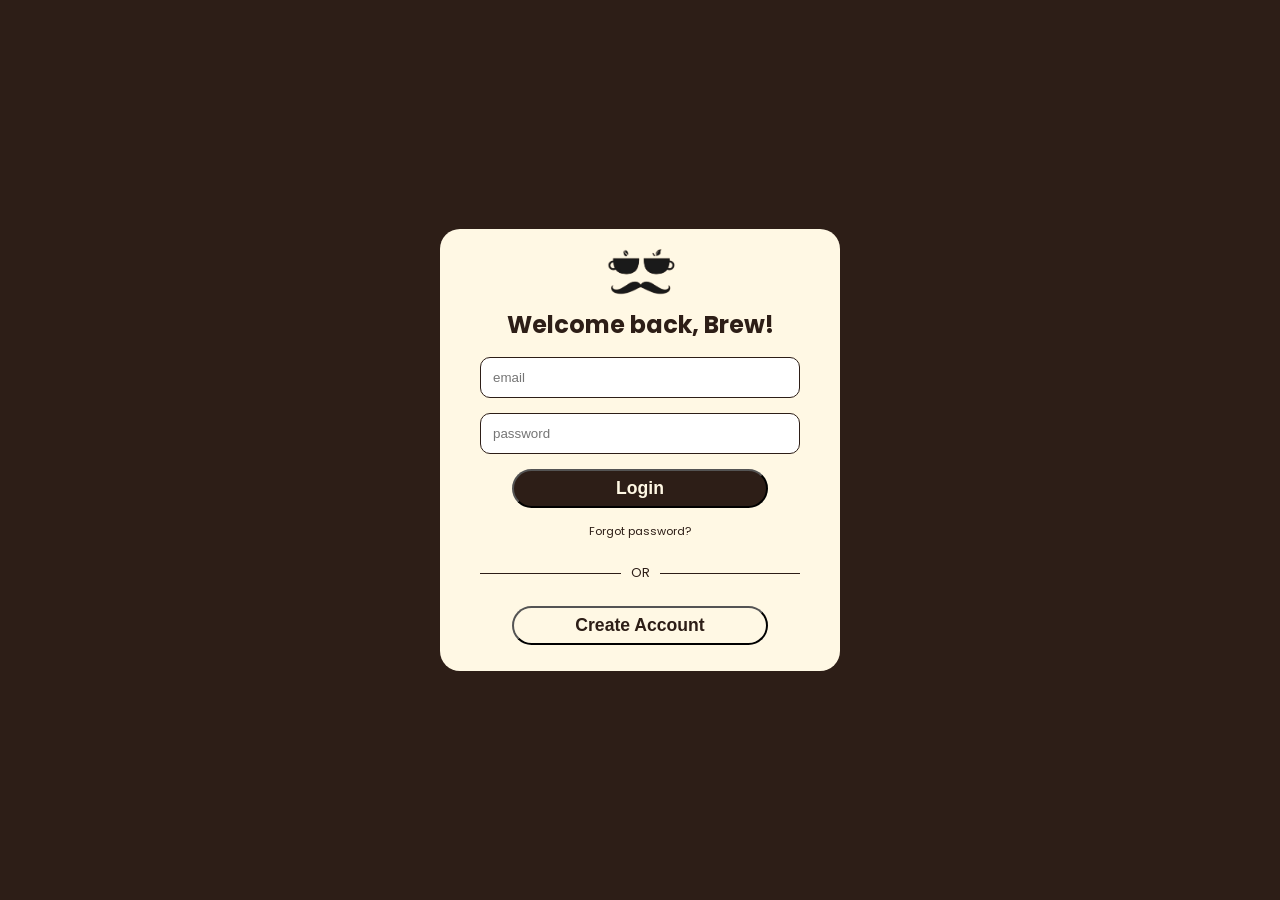
<file: index.html>
<!-- <?php
session_start();
// if(isset($_SESSION['user_id']) ){
//   header("Location: index.php");
//   exit;
// }
?> -->


<!doctype html>
<html lang="en">
  <head>
    <meta charset="UTF-8" />
    <meta name="viewport" content="width=device-width, initial-scale=1.0" />

    <!-- GLOBAL METADATA -->
    <meta
      name="description"
      content="Big Brew Maysan - Big in Taste, Bit in Price. "
    />
    <meta
      name="keywords"
      content="BigBrew Maysan, Maysan, Online Order, Milktea"
    />
    <meta name="author" content="Allyana Flores, Karen Ortiz" />
    <title>BigBrew - Maysan</title>
    <link rel="stylesheet" href="css/global.css" />
    <link rel="stylesheet" href="css/main.css" />
    <link
      rel="shortcut icon"
      href="assets/logo/logo-black.png"
      type="image/x-icon"
    />
    <link
      rel="stylesheet"
      href="https://fonts.googleapis.com/css2?family=Poppins:wght@300;400;500;600;700&display=swap"
    />
    <link
      rel="stylesheet"
      href="https://cdnjs.cloudflare.com/ajax/libs/font-awesome/6.0.0/css/all.min.css"
    />
    <!-- END GLOBAL METADATA -->

    
  </head>
  <body>
    <header>
      <nav class="navbar">
        <div class="navlogo">
          <a href="index.html">
            <img src="assets/logo/bb-maysan-logo-1.png" alt="" />
          </a>
        </div>
        <div class="nav-links" id="navlinks">
          <ul>
            <li><a href="#">Home</a></li>
            <li><a href="menu.html">Our Menu</a></li>
            <li><a href="about.html">About Us</a></li>
            <li>
              <a href="cart.html">
                <img src="assets/icons/icons8-cart-24.png" alt=""
              /></a>
            </li>
            <li>
              <a href="account.html">
                <img src="assets/icons/icons8-profile-24.png" alt=""
              /></a>
            </li>
          </ul>
        </div>

        <div class="hamburger" id="hamburger">
          <span></span>
          <span></span>
          <span></span>
        </div>
      </nav>
    </header>

    <div class="hero1" class="hero">
      <div class="hero1-text">
        <h1>Sip Your Favorites Without the Wait.</h1>
        <p>
          Discover your favorite BigBrew drinks and order online for quick and
          easy pickup.
        </p>
        <button><a href="menu.html">Order Now</a></button>
      </div>
      <div class="hero1-img">
        <img src="assets/pictures/index-hero.png" alt="BigBrew Hero Image" />
      </div>
    </div>

    <section class="best-seller">
      <h2>Famous Five</h2>
      <p>
        Discover our most popular drinks, made with high-quality tea leaves,
        vibrant fruit flavors, rich creamy textures, and delightful toppings in
        every sip.
      </p>
      <div class="products">
        <div class="arrow">
          <img src="assets/icons/icons8-arrow-24-left.png" alt="" />
        </div>

        <div class="card">
          <div class="card-inner">
            <!-- FRONT -->
            <div class="card-front">
              <button class="flip-btn">↻</button>
              <img src="assets/products/dark-choco.jpg" />
              <h3>Dark Choco</h3>
            </div>

            <!-- BACK -->
            <div class="card-back">
              <button class="flip-btn">↻</button>
              <h4>Dark Choco</h4>
              <p>
                Bold and indulgent, this rich dark chocolate blend meets smooth
                milk tea for a decadent sip in every cup.
              </p>
            </div>
          </div>
        </div>
        <div class="card">
          <div class="card-inner">
            <!-- FRONT -->
            <div class="card-front">
              <button class="flip-btn">↻</button>
              <img src="assets/products/dark-choco.jpg" />
              <h3>Dark Choco</h3>
            </div>

            <!-- BACK -->
            <div class="card-back">
              <button class="flip-btn">↻</button>
              <h4>Dark Choco</h4>
              <p>
                Bold and indulgent, this rich dark chocolate blend meets smooth
                milk tea for a decadent sip in every cup.
              </p>
            </div>
          </div>
        </div>
        <div class="card">
          <div class="card-inner">
            <!-- FRONT -->
            <div class="card-front">
              <button class="flip-btn">↻</button>
              <img src="assets/products/dark-choco.jpg" />
              <h3>Dark Choco</h3>
            </div>

            <!-- BACK -->
            <div class="card-back">
              <button class="flip-btn">↻</button>
              <h4>Dark Choco</h4>
              <p>
                Bold and indulgent, this rich dark chocolate blend meets smooth
                milk tea for a decadent sip in every cup.
              </p>
            </div>
          </div>
        </div>

        <div class="arrow">
          <img src="assets/icons/icons8-arrow-24.png" alt="" />
        </div>
      </div>
      <div class="explore-btn">
        <button>
          <a href="menu.html">Explore the Menu</a>
        </button>
      </div>
    </section>

    <section class="specials">
      <h2>What's New</h2>
      <p>
        Stay up to date with our latest offerings and exciting updates! Discover
        special products and limited-time offers.
      </p>
      <div class="special-list">
        <div class="special-card">
          <div class="box1">
            <img src="assets/pictures/pistachio.png" alt="a new milktea product" />
            <div class="box-text1">
              <h3>Dubai Pistachio Praf</h3>
              <p>
                Indulge in the rich, nutty flavor of pistachios blended with our
                signature milk tea. Layers of creamy milk tea, crunchy pistachio bits, and a hint of sweetness create a delightful symphony of textures and flavors in every sip.
              </p>
              <div><button><a href="menu.html">Explore</a></button></div>
          </div>
        </div>
      </div>
      <div class="special-card">
          <div class="box2">
            <div class="box-text2">
              <h3>Overload Strawberry Praf</h3>
              <p>
                Experience a burst of fruity sweetness with our Overload Strawberry Praf. This refreshing blend combines the natural sweetness of ripe strawberries with our signature milk tea, creating a delightful balance of flavors. Topped with fresh strawberry pieces and a drizzle of strawberry syrup, it's a perfect treat for strawberry lovers. 
              </p>
              <div><button><a href="menu.html">Explore</a></button></div>
          </div>
            <img src="assets/pictures/strawberry.png " alt="a new milktea product" />
      </div>
    </section>

    <section class="how-to-order">
      <h2>How to Order</h2>
      <p>
        Ordering your favorite BigBrew drinks is as easy as 1-2-3! Just follow
        these simple steps:
      </p>
      <div class="order-steps">

        <div class="step">
          <div class="step-inner">
              <!-- CLOSE -->
              <div class="step-close">
               <div class="text">
                <h1>01</h1>
                <h3>Browse the Menu</h3>
               </div>
            
                <img class="toggle-btn" src="assets/icons/icons8-add-24.png" alt="" />
              </div>  
              <!-- OPEN -->
              <div class="step-open">
                <p>
                  Explore our menu and discover your new favorite drink. From classic milk teas to fruity blends, we have something for everyone.
                </p>
              </div>
          </div>
        </div>
        
        <div class="step">
          <div class="step-inner">
              <!-- CLOSE -->
              <div class="step-close">
               <div class="text">
                <h1>02</h1>
                <h3>Customize Your Drink</h3>
               </div>
            
                <img class="toggle-btn" src="assets/icons/icons8-add-24.png" alt="" />
              </div>  
              <!-- OPEN -->
              <div class="step-open">
                <p>
                  Customize your drink to your liking. Choose from a variety of flavors, milk options, and add-ons to create your perfect cup.
                </p>
              </div>
          </div>
        </div>
        <div class="step">
          <div class="step-inner">
              <!-- CLOSE -->
              <div class="step-close">
               <div class="text">
                <h1>03</h1>
                <h3>Place Your Order</h3>
               </div>
            
                <img class="toggle-btn" src="assets/icons/icons8-add-24.png" alt="" />
              </div>  
              <!-- OPEN --> 
              <div class="step-open">
                <p>
                  Place your order online for quick and easy pickup. No more waiting in line – just grab your drink and go!
                </p>
              </div>
          </div>
        </div>
          <div class="step">
            <div class="step-inner">
                <!-- CLOSE -->
                <div class="step-close">
                 <div class="text">
                  <h1>04</h1>
                  <h3>Enjoy Your Drink</h3>
                 </div>
              
                  <img class="toggle-btn" src="assets/icons/icons8-add-24.png" alt="" /> 
                </div> 
                <!-- OPEN -->
                <div class="step-open">
                  <p>
                    Savor every sip of your delicious BigBrew drink. Whether you're enjoying it on the go or taking a moment to relax, we hope it brings a smile to your face.
                  </p>
                </div>
            </div>
            
    </section>

    <script src="global.js"></script>
  </body>

  <footer class="main-footer">
    <div class="footer-container">
      <div class="footer-brand">
        <div class="footer-logo">
          <img
            src="assets/logo/bb-maysan-logo-1.png"
            alt="Big Brew Maysan Logo"
          />
        </div>
        <p>BIGBREW - Maysan, Valenzuela City</p>
      </div>

      <div class="footer-column">
        <h3>Contact</h3>
        <ul>
          <li>0929 563 4350</li>
          <li>info@bigbrew.com</li>
          <li>094 Maysan Rd, Valenzuela, 1442 Metro Manila</li>
        </ul>
      </div>

      <div class="footer-column">
        <h3>Quick Links</h3>
        <div class="links-grid">
          <ul>
            <li><a href="index.html">Home</a></li>
            <li><a href="menu.html">Menu</a></li>
            <li><a href="about.html">About</a></li>
          </ul>
          <ul>
            <li><a href="reviews.html">Reviews</a></li>
            <li><a href="terms.html">Terms & Conditions</a></li>
            <li><a href="privacy.html">Privacy Policy</a></li>
          </ul>
        </div>
      </div>

      <div class="footer-column">
        <h3>Follow us on</h3>
        <div class="social-icons">
          <a
            href="https://www.facebook.com/p/BigBrew-Maysan-Rd-Valenzuela-100085267776562/"
            ><i class="fab fa-facebook"></i
          ></a>
          <a href="https://www.instagram.com/bigbrew.maysan/"
            ><i class="fab fa-instagram"></i
          ></a>
        </div>
      </div>
    </div>

    <div class="footer-bottom">
      <p>&copy; 2026. BigBrew Maysan. All Rights Reserved.</p>
    </div>
  </footer>
  <script src="js/main.js"></script>
  <script src="js/global.js"></script>
</html>
</file>
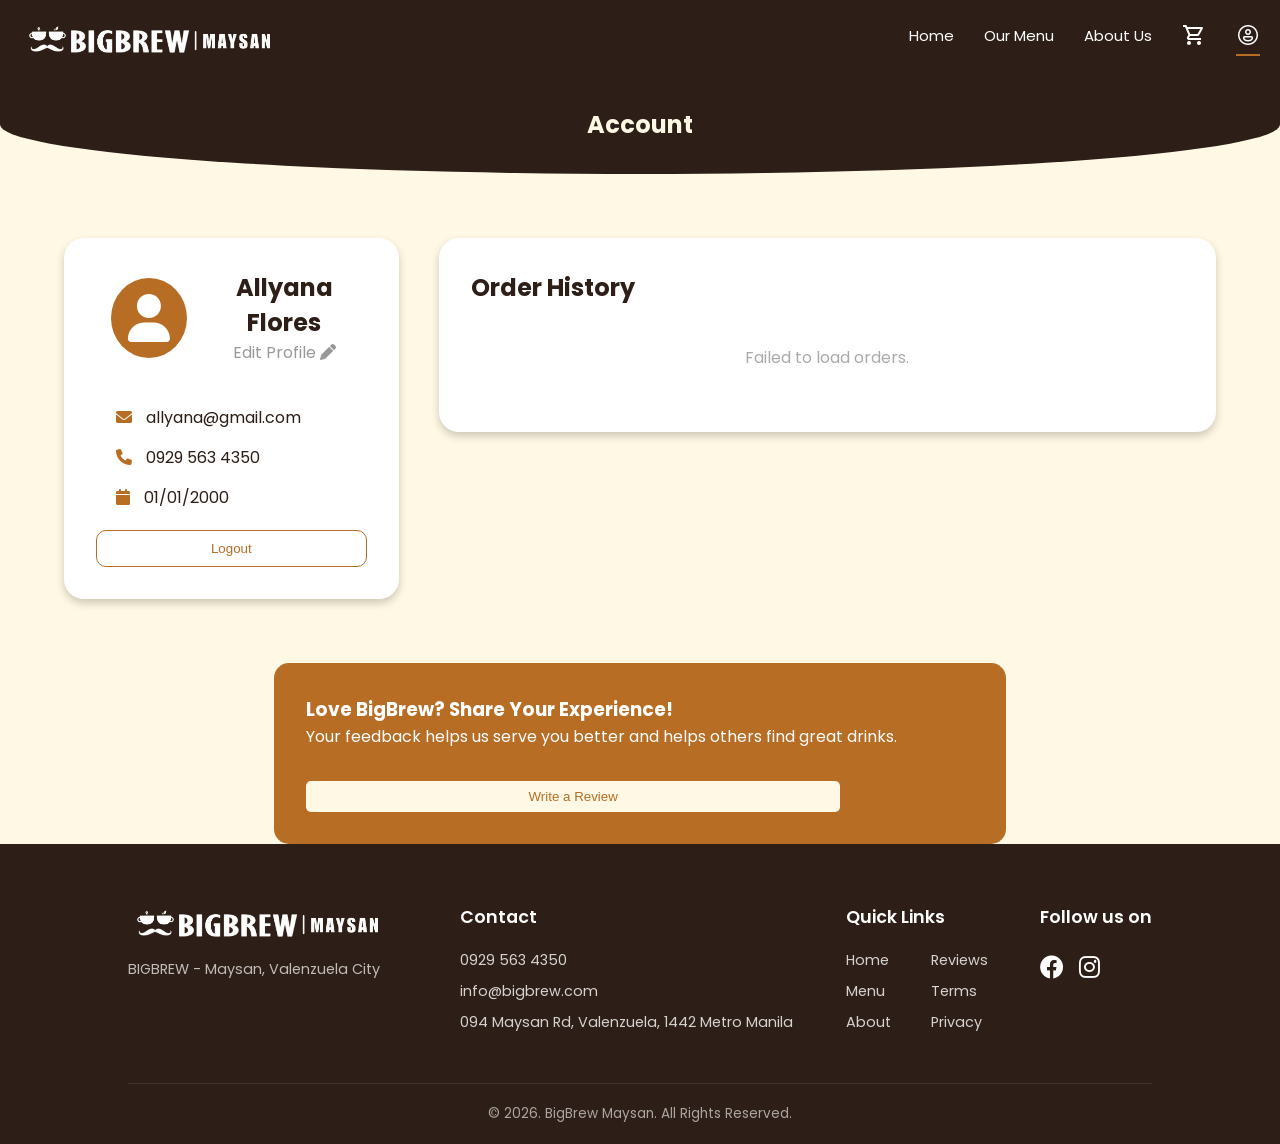
<file: account.html>
<!doctype html>
<html lang="en">
  <head>
    <meta charset="UTF-8" />
    <meta name="viewport" content="width=device-width, initial-scale=1.0" />
    <!-- GLOBAL METADATA -->
    <meta
      name="description"
      content="Big Brew Maysan - Big in Taste, Bit in Price. "
    />
    <meta
      name="keywords"
      content="BigBrew Maysan, Maysan, Online Order, Milktea"
    />
    <meta name="author" content="Allyana Flores, Karen Ortiz" />
    <title>BigBrew | Account</title>
    <link rel="stylesheet" href="css/global.css" />
    <link
      rel="shortcut icon"
      href="assets/logo/logo-black.png"
      type="image/x-icon"
    />
    <link
      rel="stylesheet"
      href="https://fonts.googleapis.com/css2?family=Poppins:wght@300;400;500;600;700&display=swap"
    />
    <link
      rel="stylesheet"
      href="https://cdnjs.cloudflare.com/ajax/libs/font-awesome/6.0.0/css/all.min.css"
    />
    <!-- END GLOBAL METADATA -->

    <link rel="stylesheet" href="css/main.css" />
  </head>

  <body>
    <header>
      <nav class="navbar">
        <div class="navlogo">
          <a href="index.html">
            <img src="assets/logo/bb-maysan-logo-1.png" alt="" />
          </a>
        </div>
        <div class="nav-links" id="navlinks">
          <ul>
            <li><a href="index.php">Home</a></li>
            <li><a href="menu.html">Our Menu</a></li>
            <li><a href="about.html">About Us</a></li>
            <li>
              <a href="cart.html">
                <img src="assets/icons/icons8-cart-24.png" alt=""
              /></a>
            </li>
            <li>
              <a href="account.html">
                <img src="assets/icons/icons8-profile-24.png" alt=""
              /></a>
            </li>
          </ul>
        </div>

        <div class="hamburger" id="hamburger">
          <span></span>
          <span></span>
          <span></span>
        </div>
      </nav>
    </header>

    <section class="account-hero">
      <header>
        <h1>Account</h1>
      </header>
      <div class="account-content">
        <div class="account-container1">
          <div class="acc-info">
            <div class="acc-info-header">
              <i class="fa-solid fa-user"></i>
              <div>
                <h2 id="user-name">Allyana Flores</h2>
                <p class="edit-profile">
                  Edit Profile <i class="fa-solid fa-pen"></i>
                </p>
              </div>
            </div>
            <div class="acc-info-body">
              <div class="info-body-list">
                <div>
                  <i class="fa-solid fa-envelope"></i>
                  <span id="user-email">allyana@gmail.com</span>
                </div>
                <div>
                  <i class="fa-solid fa-phone"></i>
                  <span id="user-phone">0929 563 4350</span>
                </div>
                <div>
                  <i class="fa-solid fa-calendar"></i>
                  <span id="user-birthday">01/01/2000</span>
                </div>
              </div>
            </div>
            <div class="acc-info-footer">
              <a href="login.php"
                ><button class="logout-btn">Logout</button>
              </a>
            </div>
          </div>
        </div>
        <div class="account-container2">
          <h2>Order History</h2>
          <div id="order-history-list">
            <p class="loading-msg">Loading your orders...</p>
          </div>
        </div>
      </div>

      <!-- EDIT PROFILE POP UP WINDOW  -->
      <div id="editProfileModal" class="modal-overlay" style="display: none">
        <div class="modal-card profile-modal">
          <span class="close-profile-modal">&times;</span>
          <h2>Edit Profile</h2>

          <form id="editProfileForm">
            <div class="input-group">
              <label>Name</label>
              <input type="text" id="editName" required />
            </div>

            <div class="input-group">
              <label>Email</label>
              <input type="email" id="editEmail" required />
            </div>

            <div class="input-group">
              <label>Phone Number</label>
              <input
                type="text"
                id="editPhone"
                minlength="11"
                maxlength="11"
                pattern="[0-9]{11}"
                required
              />
            </div>

            <div class="input-group">
              <label>Birthday</label>
              <input type="date" id="editBirthday" required />
            </div>

            <div class="profile-modal-footer">
              <button type="button" class="btn-cancel" id="closeBtn">
                Cancel
              </button>
              <button type="submit" class="btn-save">Save Changes</button>
            </div>
          </form>
        </div>
      </div>
      <div id="receiptModal" class="modal-overlay" style="display: none">
        <div class="modal-card receipt-card">
          <span
            class="close-modal"
            id="closeReceipt"
            style="
              position: absolute;
              right: 20px;
              top: 15px;
              cursor: pointer;
              font-size: 24px;
            "
            >&times;</span
          >
          <div id="receipt-content-area">
            <!-- Dito papasok ang HTML galing sa JS -->
          </div>
        </div>
      </div>
    </section>

    <footer class="main-footer">
      <div class="footer-container">
        <div class="footer-brand">
          <div class="footer-logo">
            <img
              src="assets/logo/bb-maysan-logo-1.png"
              alt="Big Brew Maysan Logo"
            />
          </div>
          <p>BIGBREW - Maysan, Valenzuela City</p>
        </div>

        <div class="footer-column">
          <h3>Contact</h3>
          <ul>
            <li>0929 563 4350</li>
            <li>info@bigbrew.com</li>
            <li>094 Maysan Rd, Valenzuela, 1442 Metro Manila</li>
          </ul>
        </div>

        <div class="footer-column">
          <h3>Quick Links</h3>
          <div class="links-grid">
            <ul>
              <li><a href="index.html">Home</a></li>
              <li><a href="menu.html">Menu</a></li>
              <li><a href="about.html">About</a></li>
            </ul>
            <ul>
              <li><a href="reviews.html">Reviews</a></li>
              <li><a href="terms.html">Terms</a></li>
              <li><a href="privacy.html">Privacy</a></li>
            </ul>
          </div>
        </div>

        <div class="footer-column">
          <h3>Follow us on</h3>
          <div class="social-icons">
            <a
              href="https://www.facebook.com/p/BigBrew-Maysan-Rd-Valenzuela-100085267776562/"
              ><i class="fab fa-facebook"></i
            ></a>
            <a href="https://www.instagram.com/bigbrew.maysan/"
              ><i class="fab fa-instagram"></i
            ></a>
          </div>
        </div>
      </div>

      <div class="footer-bottom">
        <p>© 2026. BigBrew Maysan. All Rights Reserved.</p>
      </div>
    </footer>
    <script src="js/account.js"></script>
    <script src="js/global.js"></script>
  </body>
</html>
</file>
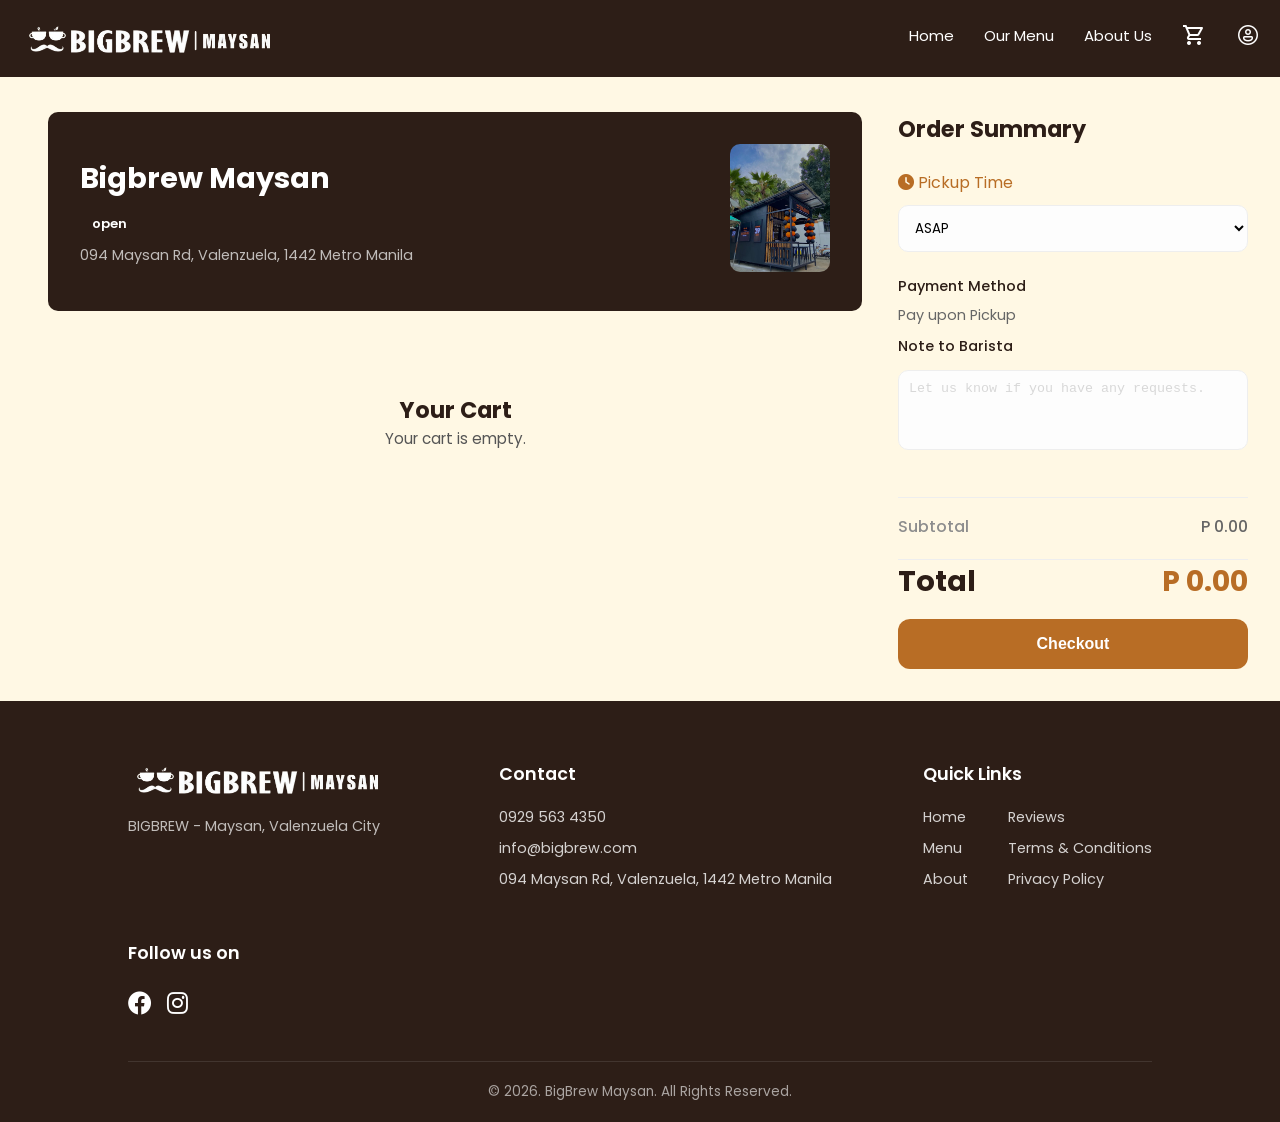
<file: cart.html>
<?php
session_start();
//  if(isset($_SESSION['user_id']) ){
//    header("Location: index.php");
//    exit;
//  }

?>

<!doctype html>
<html lang="en">
  <head>
    <meta charset="UTF-8" />
    <meta name="viewport" content="width=device-width, initial-scale=1.0" />
    <meta
      name="description"
      content="Big Brew Maysan - Big in Taste, Bit in Price. "
    />
    <meta
      name="keywords"
      content="BigBrew Maysan, Maysan, Online Order, Milktea"
    />
    <meta name="author" content="Allyana Flores, Karen Ortiz" />
    <title>BigBrew | Your Cart</title>
    <link rel="stylesheet" href="css/global.css" />
    <link rel="stylesheet" href="css/order.css" />
    <link
      rel="shortcut icon"
      href="assets/logo/logo-black.png"
      type="image/x-icon"
    />
    <link
      rel="stylesheet"
      href="https://fonts.googleapis.com/css2?family=Poppins:wght@300;400;500;600;700&display=swap"
    />
    <link
      rel="stylesheet"
      href="https://cdnjs.cloudflare.com/ajax/libs/font-awesome/6.0.0/css/all.min.css"
    />
  </head>
  <body>
    <!-- NAV BAR -->
    <header>
      <nav class="navbar">
        <div class="navlogo">
          <a href="index.html">
            <img src="assets/logo/bb-maysan-logo-1.png" alt="" />
          </a>
        </div>
        <div class="nav-links" id="navlinks">
          <ul>
            <li><a href="index.php">Home</a></li>
            <li><a href="menu.html">Our Menu</a></li>
            <li><a href="about.html">About Us</a></li>
            <li>
              <a href="#">
                <img src="assets/icons/icons8-cart-24.png" alt=""
              /></a>
            </li>
            <li>
              <a href="account.html">
                <img src="assets/icons/icons8-profile-24.png" alt=""
              /></a>
            </li>
          </ul>
        </div>

        <div class="hamburger" id="hamburger">
          <span></span>
          <span></span>
          <span></span>
        </div>
      </nav>
    </header>

    <div class="cart-container">
      <main>
        <div class="cart-header">
          <div>
            <h1>Bigbrew Maysan</h1>
            <div class="store-status">
              <span>open</span>
            </div>
            <p>094 Maysan Rd, Valenzuela, 1442 Metro Manila</p>
          </div>
          <div>
            <img src="assets/pictures/store-pic.jpg" alt="" />
          </div>
        </div>

        <div id="cart-items-container"></div>
        <!-- IF EMPTY  -->
        <div class="empty-cart">
          <h3>Your Cart</h3>
          <p>Your cart is empty.</p>
        </div>
      </main>
      <aside>
        <div class="order-summary-content">
          <h4>Order Summary</h4>
          <div class="display-time">
            <i class="fa-solid fa-clock"></i>
            Pickup Time
          </div>
          <select name="pickup-time" id="pick-up-time" class="summary-input">
            <option value="asap">ASAP</option>
            <option value="in-15-min">In 15 minutes</option>
            <option value="in-30-min">In 30 minutes</option>
            <option value="in-45-min">In 45 minutes</option>
            <option value="in-1-hour">In 1 hour</option>
            <option value="in-1-5-hour">In 1 hour 30 minutes</option>
          </select>

          <div class="summary-label">Payment Method</div>
          <div class="payment-fixed">
            <span>Pay upon Pickup</span>
          </div>
          <!-- <div class="summary-label">Payment Method</div>
          <div class="payment-options">
            <label class="radio-container">
              <input
                type="radio"
                name="payment"
                value="Cash on Pickup"
                checked
              />
              <span>Pay upon Pickup</span>
            </label>
            <label class="radio-container">
              <input type="radio" name="payment" value="GCash" />
              <span>GCash</span>
            </label>
          </div> -->

          <div class="summary-label">Note to Barista</div>
          <textarea
            id="barista-note"
            class="note-barista"
            placeholder="Let us know if you have any requests."
          ></textarea>

          <!-- <hr /> -->

          <div class="subtotal-container">
            <div class="subtotal-row">
              <span id="totalSub">Subtotal</span>
              <span id="subtotal-amount">P 0</span>
            </div>

            <div class="subtotal-row total-bold">
              <span id="totalPrice">Total</span>
              <span id="total-amount">P 0</span>
            </div>
          </div>

          <button id="checkout-btn" class="checkout-btn">Checkout</button>
        </div>
      </aside>
    </div>

    <footer class="main-footer">
      <div class="footer-container">
        <div class="footer-brand">
          <div class="footer-logo">
            <img
              src="assets/logo/bb-maysan-logo-1.png"
              alt="Big Brew Maysan Logo"
            />
          </div>
          <p>BIGBREW - Maysan, Valenzuela City</p>
        </div>

        <div class="footer-column">
          <h3>Contact</h3>
          <ul>
            <li>0929 563 4350</li>
            <li>info@bigbrew.com</li>
            <li>094 Maysan Rd, Valenzuela, 1442 Metro Manila</li>
          </ul>
        </div>

        <div class="footer-column">
          <h3>Quick Links</h3>
          <div class="links-grid">
            <ul>
              <li><a href="index.html">Home</a></li>
              <li><a href="menu.html">Menu</a></li>
              <li><a href="about.html">About</a></li>
            </ul>
            <ul>
              <li><a href="reviews.html">Reviews</a></li>
              <li><a href="terms.html">Terms & Conditions</a></li>
              <li><a href="privacy.html">Privacy Policy</a></li>
            </ul>
          </div>
        </div>

        <div class="footer-column">
          <h3>Follow us on</h3>
          <div class="social-icons">
            <a
              href="https://www.facebook.com/p/BigBrew-Maysan-Rd-Valenzuela-100085267776562/"
            >
              <i class="fab fa-facebook"></i
            ></a>
            <a href="https://www.instagram.com/bigbrew.maysan/"
              ><i class="fab fa-instagram"></i
            ></a>
          </div>
        </div>
      </div>

      <div class="footer-bottom">
        <p>&copy; 2026. BigBrew Maysan. All Rights Reserved.</p>
      </div>
    </footer>

    <script src="js/cart.js"></script>
    <script src="js/global.js"></script>
  </body>
</html>
</file>
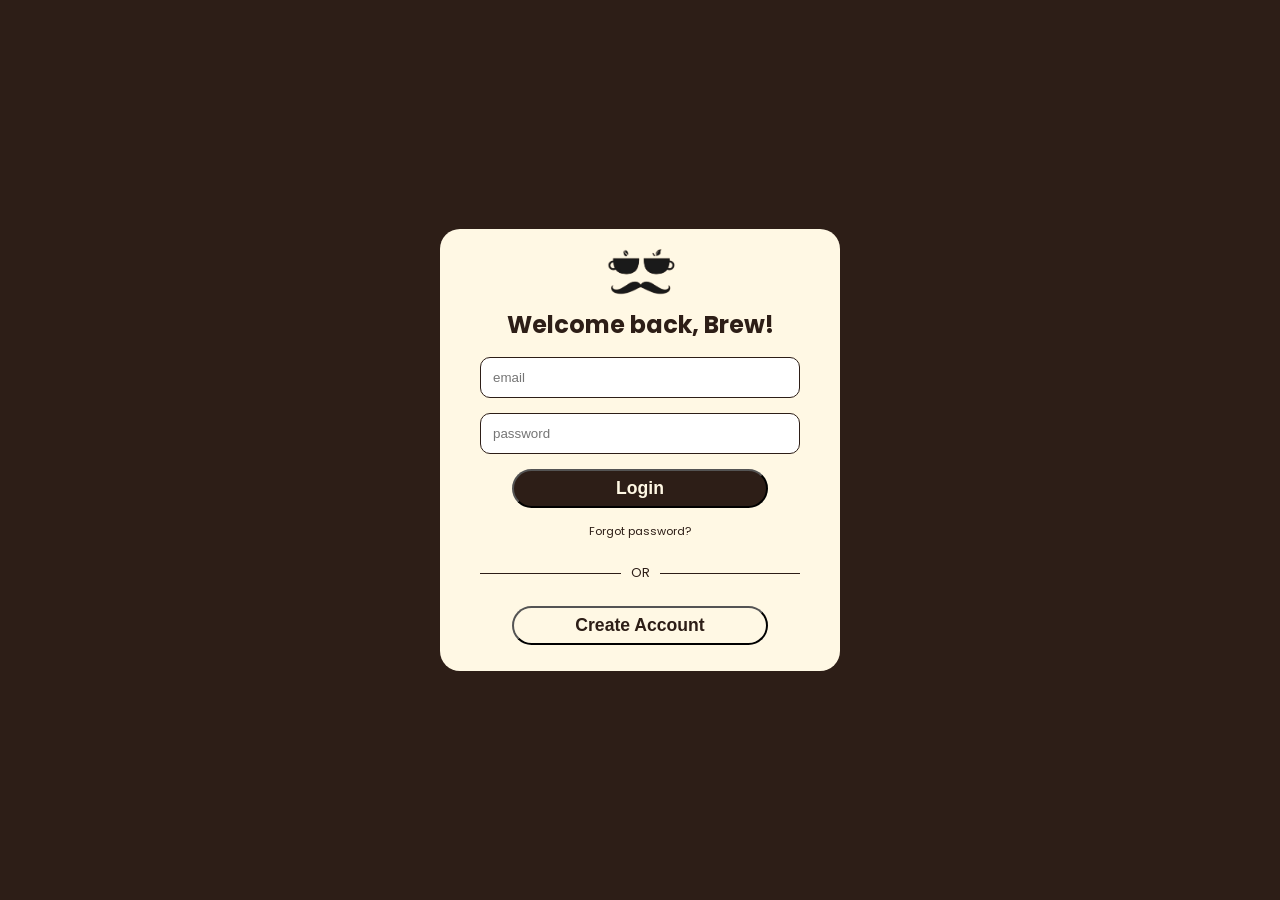
<file: login.html>
<!doctype html>
<html lang="en">
  <head>
    <meta charset="UTF-8" />
    <meta name="viewport" content="width=device-width, initial-scale=1.0" />
    <meta
      name="description"
      content="Big Brew Maysan - Big in Taste, Bit in Price. "
    />
    <meta
      name="keywords"
      content="BigBrew Maysan, Maysan, Online Order, Milktea"
    />
    <meta name="author" content="Allyana Flores, Karen Ortiz" />
    <title>BigBrew | Login</title>
    <link rel="stylesheet" href="css/global.css" />
    <link rel="stylesheet" href="css/auth.css" />
    <link
      rel="shortcut icon"
      href="assets/logo/logo-black.png"
      type="image/x-icon"
    />
    <link
      rel="stylesheet"
      href="https://fonts.googleapis.com/css2?family=Poppins:wght@300;400;500;600;700&display=swap"
    />
    <link
      rel="stylesheet"
      href="https://cdnjs.cloudflare.com/ajax/libs/font-awesome/6.0.0/css/all.min.css"
    />
  </head>
  <body>
    <div class="login-box">
      <div class="login-content">
        <div class="header">
          <img src="assets/logo/logo-black.png" alt="" />
          <div><h2>Welcome back, Brew!</h2></div>
        </div>
        <form id="loginForm">
          <div class="input-text">
            <input type="email" placeholder="email" id="email" />
            <span class="error-text" id="emailError">Email is required.</span>
          </div>

          <div class="input-text">
            <input type="password" placeholder="password" id="password" />
            <span class="error-text" id="passwordError"
              >Password is required</span
            >
          </div>

          <div class="login-btn">
            <button type="submit"><h4>Login</h4></button>
          </div>
        </form>
        <div class="forgot-pass"><a href="#">Forgot password?</a></div>
        <div class="divider"><span>or</span></div>
        <div class="create-acc-btn">
          <button>
            <a href="signup.php"><h4>Create Account</h4></a>
          </button>
        </div>
      </div>
    </div>

    <script src="js/auth.js"></script>
  </body>
</html>
</file>
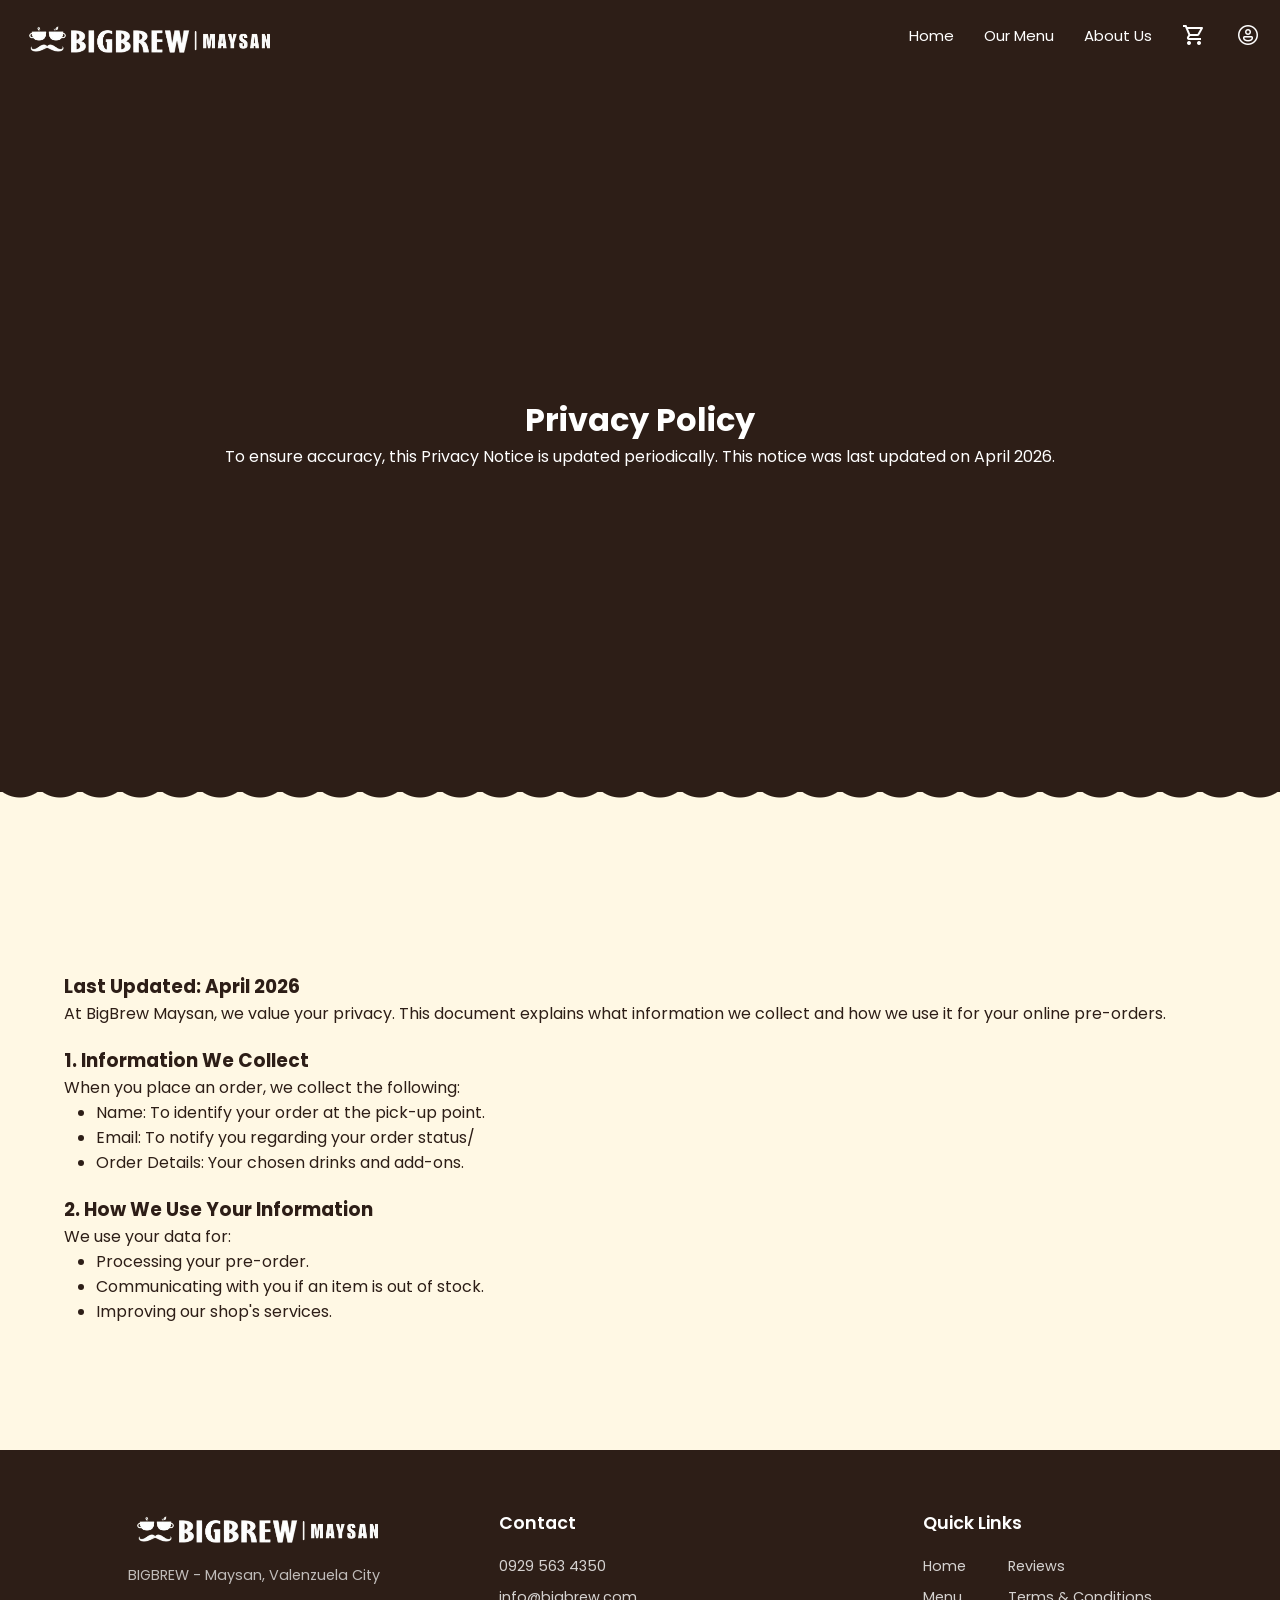
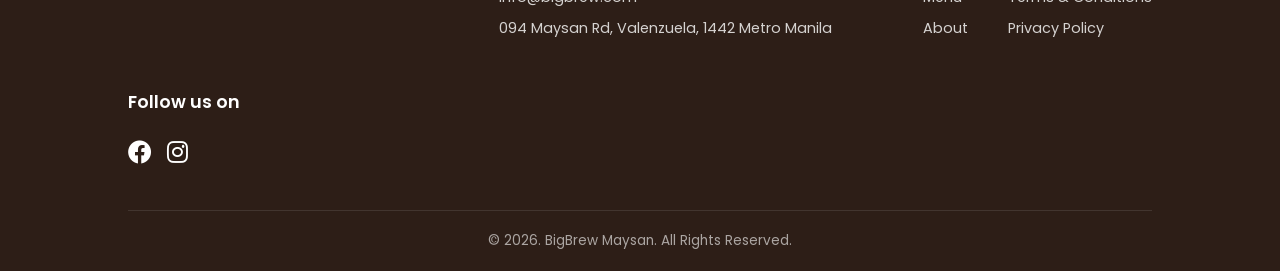
<file: privacy.html>
<!doctype html>
<html lang="en">
  <head>
    <meta charset="UTF-8" />
    <meta name="viewport" content="width=device-width, initial-scale=1.0" />
    <meta
      name="description"
      content="Big Brew Maysan - Big in Taste, Bit in Price. "
    />
    <meta
      name="keywords"
      content="BigBrew Maysan, Maysan, Online Order, Milktea"
    />
    <meta name="author" content="Allyana Flores, Karen Ortiz" />
    <title>BigBrew | Privacy Policy</title>
    <link rel="stylesheet" href="css/global.css" />
    <link rel="stylesheet" href="css/legal.css" />
    <link
      rel="shortcut icon"
      href="assets/logo/logo-black.png"
      type="image/x-icon"
    />
    <link
      rel="stylesheet"
      href="https://fonts.googleapis.com/css2?family=Poppins:wght@300;400;500;600;700&display=swap"
    />
    <link
      rel="stylesheet"
      href="https://cdnjs.cloudflare.com/ajax/libs/font-awesome/6.0.0/css/all.min.css"
    />
  </head>
  <body>
    <!-- NAV BAR -->
    <header>
      <nav class="navbar">
        <div class="navlogo">
          <a href="index.html">
            <img src="assets/logo/bb-maysan-logo-1.png" alt="" />
          </a>
        </div>
        <div class="nav-links" id="navlinks">
          <ul>
            <li><a href="index.php">Home</a></li>
            <li><a href="menu.php">Our Menu</a></li>
            <li><a href="about.php">About Us</a></li>
            <li>
                  <a href="cart.php" class="cart-link">
                    <img src="assets/icons/icons8-cart-24.png" alt="">
                    <span id="cartBadge" class="cart-badge">0</span>
                  </a>
                </li>
                <li><a href="account.php"> <img src="assets/icons/icons8-profile-24.png" alt=""></a></li>
                </ul>
            </div>

            <div class="hamburger" id="hamburger">
                <span></span>
                <span></span>
                <span></span>
            </div>
            <span id="cartBadgeMobile" class="cart-badge-mobile"></span>
        </nav>
    </header>

    <div class="hero">
      <div class="hero-box">
        <div class="hero-text">
          <h1>Privacy Policy</h1>
          <p>
            To ensure accuracy, this Privacy Notice is updated periodically.
            This notice was last updated on April 2026.
          </p>
        </div>
      </div>
      <div class="scallop"></div>
    </div>
    <section>
      <h3>Last Updated: April 2026</h3>
      <p>
        At BigBrew Maysan, we value your privacy. This document explains what
        information we collect and how we use it for your online pre-orders.
      </p>

      <div class="text-group">
        <h3>1. Information We Collect</h3>
        <p>When you place an order, we collect the following:</p>
        <ul>
          <li>Name: To identify your order at the pick-up point.</li>
          <li>Email: To notify you regarding your order status/</li>
          <li>Order Details: Your chosen drinks and add-ons.</li>
        </ul>
      </div>
      <div class="text-group">
        <h3>2. How We Use Your Information</h3>
        <p>We use your data for:</p>
        <ul>
          <li>Processing your pre-order.</li>
          <li>Communicating with you if an item is out of stock.</li>
          <li>Improving our shop's services.</li>
        </ul>
      </div>
      <div class="text-group">
        <h3>3. Data Protection</h3>
        <p>
          We do not sell or share your personal information with third-party
          companies. Your data is used exclusively for this transaction.
        </p>
      </div>
    </section>
    <script src="js/global.js"></script>
  </body>
  <footer class="main-footer">
    <div class="footer-container">
      <div class="footer-brand">
        <div class="footer-logo">
          <img
            src="assets/logo/bb-maysan-logo-1.png"
            alt="Big Brew Maysan Logo"
          />
        </div>
        <p>BIGBREW - Maysan, Valenzuela City</p>
      </div>

      <div class="footer-column">
        <h3>Contact</h3>
        <ul>
          <li>0929 563 4350</li>
          <li>info@bigbrew.com</li>
          <li>094 Maysan Rd, Valenzuela, 1442 Metro Manila</li>
        </ul>
      </div>

      <div class="footer-column">
        <h3>Quick Links</h3>
        <div class="links-grid">
          <ul>
            <li><a href="index.html">Home</a></li>
            <li><a href="menu.html">Menu</a></li>
            <li><a href="about.html">About</a></li>
          </ul>
          <ul>
            <li><a href="reviews.html">Reviews</a></li>
            <li><a href="terms.html">Terms & Conditions</a></li>
            <li><a href="privacy.html">Privacy Policy</a></li>
          </ul>
        </div>
      </div>

      <div class="footer-column">
        <h3>Follow us on</h3>
        <div class="social-icons">
          <a
            href="https://www.facebook.com/p/BigBrew-Maysan-Rd-Valenzuela-100085267776562/"
          >
            <i class="fab fa-facebook"></i
          ></a>
          <a href="https://www.instagram.com/bigbrew.maysan/"
            ><i class="fab fa-instagram"></i
          ></a>
        </div>
      </div>
    </div>

    <div class="footer-bottom">
      <p>&copy; 2026. BigBrew Maysan. All Rights Reserved.</p>
    </div>
  </footer>
</html>
</file>
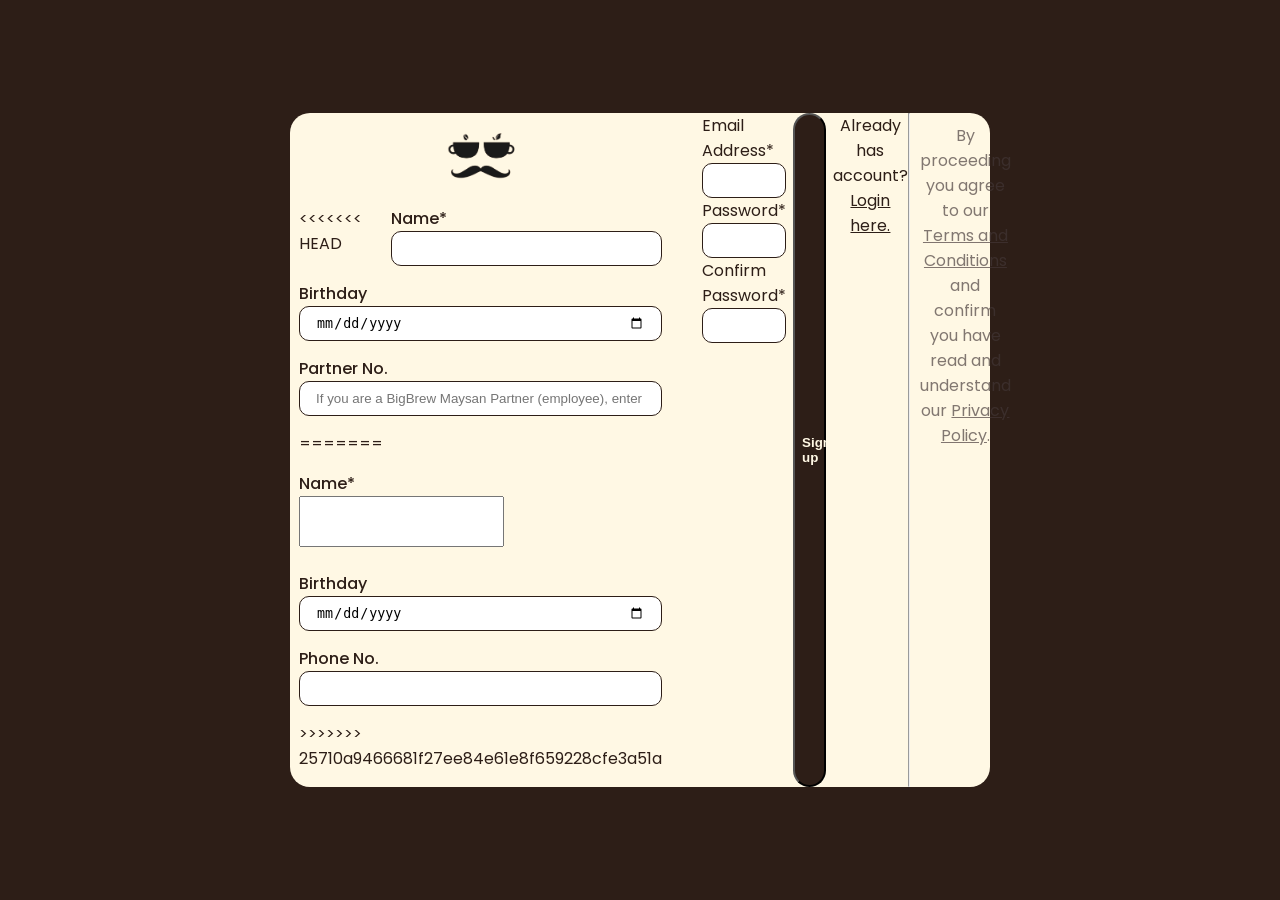
<file: signup.html>
<!doctype html>
<html lang="en">
  <head>
    <meta charset="UTF-8" />
    <meta name="viewport" content="width=device-width, initial-scale=1.0" />
    <meta
      name="description"
      content="Big Brew Maysan - Big in Taste, Bit in Price. "
    />
    <meta
      name="keywords"
      content="BigBrew Maysan, Maysan, Online Order, Milktea"
    />
    <meta name="author" content="Allyana Flores, Karen Ortiz" />
    <title>BigBrew | Signup</title>
    <link rel="stylesheet" href="css/global.css" />
    <link rel="stylesheet" href="css/auth.css" />
    <link
      rel="shortcut icon"
      href="assets/logo/logo-black.png"
      type="image/x-icon"
    />
    <link
      rel="stylesheet"
      href="https://fonts.googleapis.com/css2?family=Poppins:wght@300;400;500;600;700&display=swap"
    />
    <link
      rel="stylesheet"
      href="https://cdnjs.cloudflare.com/ajax/libs/font-awesome/6.0.0/css/all.min.css"
    />
  </head>
  <body>
    <div class="signup-box">
      <div class="signup-content">
        <div class="header">
          <img src="assets/logo/logo-black.png" alt="" />
        </div>
        <form id="signForm">
          <div class="first">
            <div class="outer-prac1">
              <!-- <div class="info-grp">
                            <label>First Name*</label> <br>
                            <input type="text">
                        </div> -->
<<<<<<< HEAD
              <div class="info-grp">
                <label>Name*</label> <br />
                <input type="text" id="name" minlength="3" />
                <span class="error-text" id="emailError"
                  >This field is required.</span
                >
              </div>
            </div>

            <div class="outer-prac1">
              <div class="info-grp">
                <label>Birthday</label><input type="date" />
              </div>
            </div>
            <div class="prac partner">
              <label>Partner No.</label> <br />
              <input
                type="text"
                class="partner-no"
                placeholder="If you are a BigBrew Maysan Partner (employee), enter your Partner No."
              />
            </div>
=======
                        <div class="info-grp">
                            <label>Name*</label> <br>
                            <input type="text" id="name" minlength="3">
                            <span class="error-text" id="emailError">This field is required.</span>
                        </div>
                </div>
                
                <div class="outer-prac1">
                        <div class="info-grp"><label>Birthday</label><input type="date"></div>
                </div>
                <div class="prac partner">
                    <label>Phone No.</label> <br>
                    <input type="text" class="partner-no">
                </div>
>>>>>>> 25710a9466681f27ee84e61e8f659228cfe3a51a
         <!--hhaha  -->
</div>
          <div class="last">
            <div class="info-grp">
              <label>Email Address*</label> <br />
              <input type="email" id="email" />
              <span class="error-text" id="emailError"
                >This field is required.</span
              >
            </div>
            <div class="info-grp">
              <label>Password*</label> <br />
              <input type="password" id="password" minlength="6" />
              <span class="error-text" id="passwordError"
                >This field is required</span
              >
            </div>
            <div class="info-grp">
              <label>Confirm Password*</label> <br />
              <input type="password" id="confirmPassword" />
              <span class="error-text" id="confirmError"
                >This field is required</span
              >
            </div>
          </div>
          <div class="signup-btn">
            <button type="submit"><h4>Sign up</h4></button>
          </div>
        </form>
        <div class="hasAccount">
          Already has account? <a href="login.html">Login here.</a>
        </div>
        <hr />
        <p>
          By proceeding you agree to our
          <a href="terms.html">Terms and Conditions</a> and confirm you have
          read and understand our <a href="privacy.html">Privacy Policy</a>.
        </p>
      </div>
    </div>

    <script src="js/auth.js"></script>
  </body>
</html>
</file>
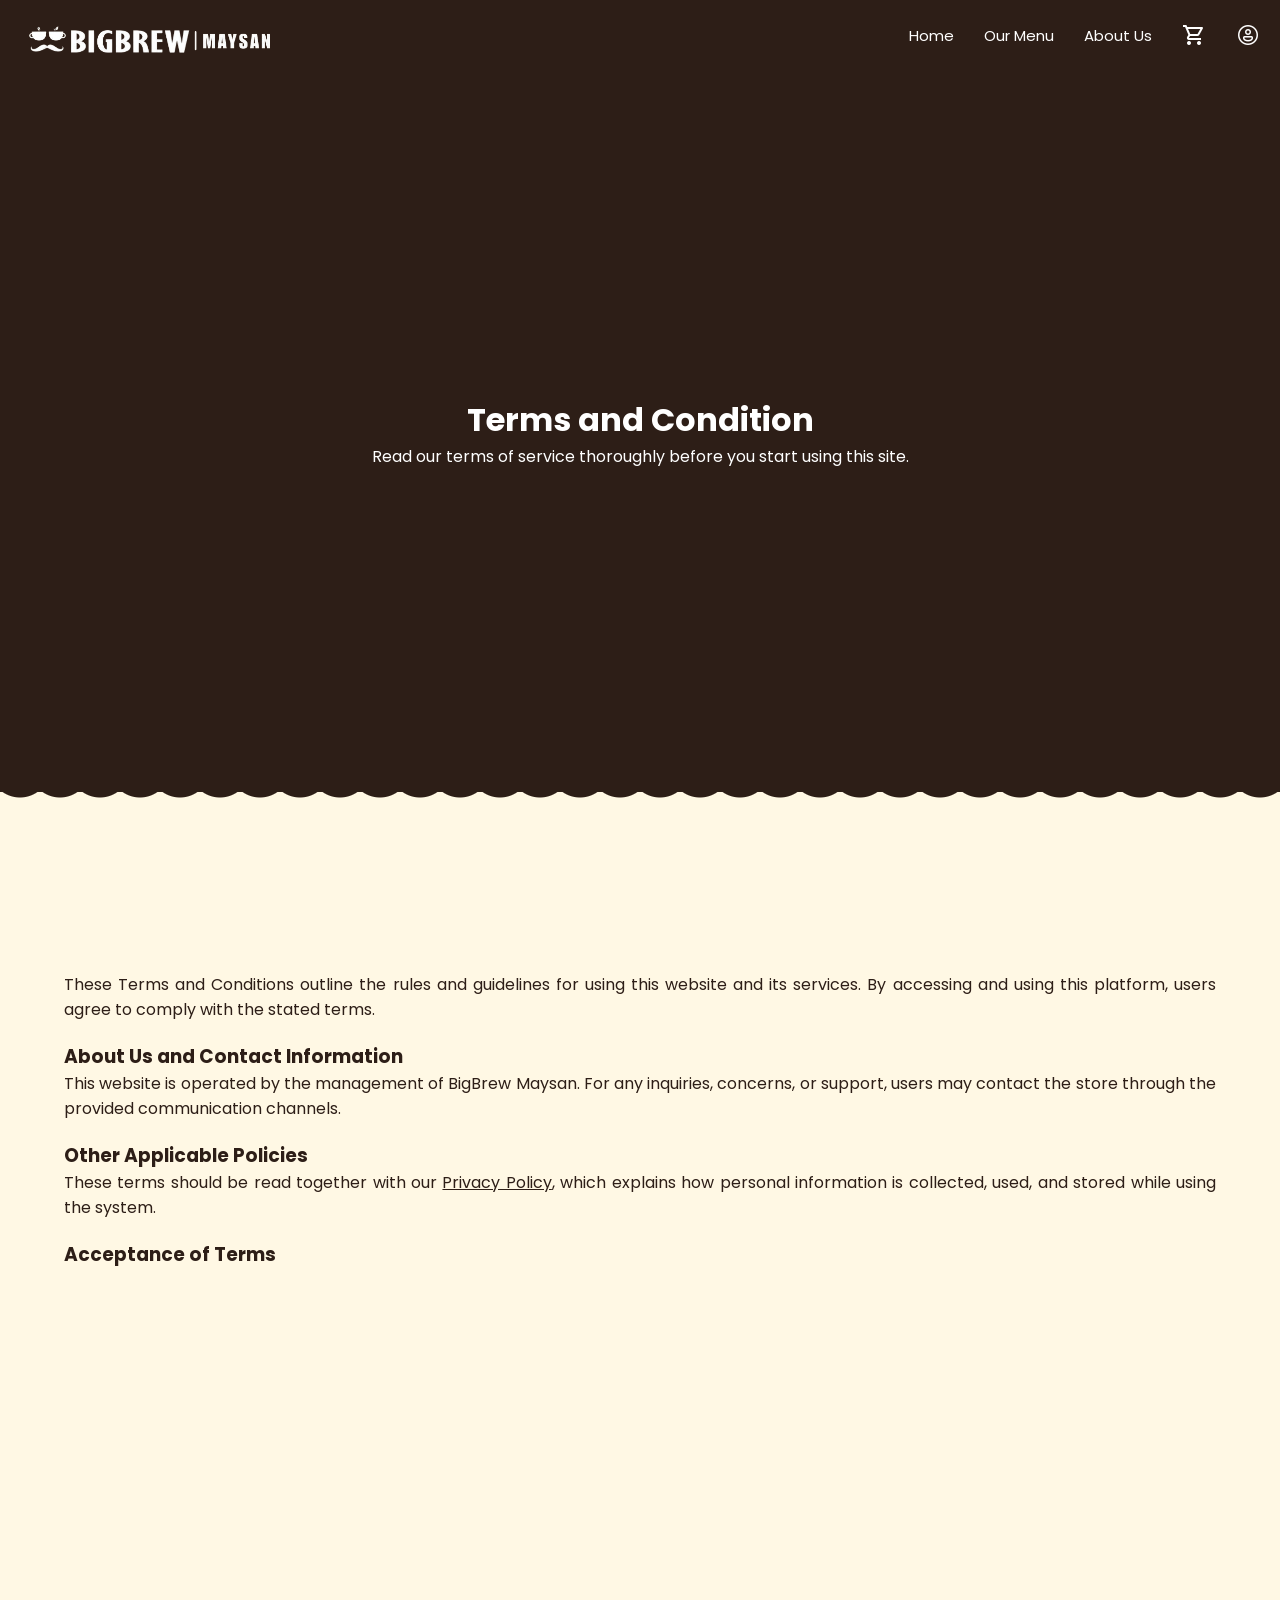
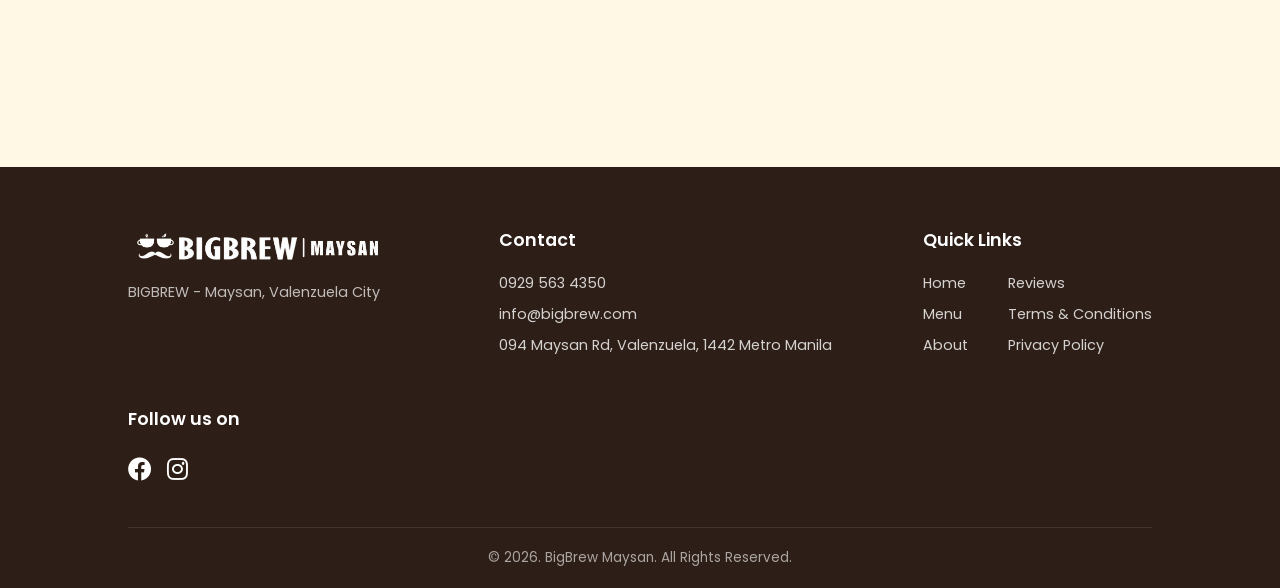
<file: terms.html>
<!doctype html>
<html lang="en">
  <head>
    <meta charset="UTF-8" />
    <meta name="viewport" content="width=device-width, initial-scale=1.0" />
    <meta
      name="description"
      content="Big Brew Maysan - Big in Taste, Bit in Price. "
    />
    <meta
      name="keywords"
      content="BigBrew Maysan, Maysan, Online Order, Milktea"
    />
    <meta name="author" content="Allyana Flores, Karen Ortiz" />
    <title>BigBrew | Terms and Condition</title>
    <link rel="stylesheet" href="css/global.css" />
    <link rel="stylesheet" href="css/legal.css" />
    <link
      rel="shortcut icon"
      href="assets/logo/logo-black.png"
      type="image/x-icon"
    />
    <link
      rel="stylesheet"
      href="https://fonts.googleapis.com/css2?family=Poppins:wght@300;400;500;600;700&display=swap"
    />
    <link
      rel="stylesheet"
      href="https://cdnjs.cloudflare.com/ajax/libs/font-awesome/6.0.0/css/all.min.css"
    />
  </head>
  <body>
    <!-- NAV BAR -->
    <header>
      <nav class="navbar">
        <div class="navlogo">
          <a href="index.html">
            <img src="assets/logo/bb-maysan-logo-1.png" alt="" />
          </a>
        </div>
        <div class="nav-links" id="navlinks">
          <ul>
            <li><a href="index.php">Home</a></li>
            <li><a href="menu.php">Our Menu</a></li>
            <li><a href="about.php">About Us</a></li>
            <li>
                  <a href="cart.php" class="cart-link">
                    <img src="assets/icons/icons8-cart-24.png" alt="">
                    <span id="cartBadge" class="cart-badge">0</span>
                  </a>
                </li>
                <li><a href="account.php"> <img src="assets/icons/icons8-profile-24.png" alt=""></a></li>
                </ul>
            </div>

            <div class="hamburger" id="hamburger">
                <span></span>
                <span></span>
                <span></span>
            </div>
            <span id="cartBadgeMobile" class="cart-badge-mobile"></span>
        </nav>
    </header>

    <div class="hero">
      <div class="hero-box">
        <div class="hero-text">
          <h1>Terms and Condition</h1>
          <p>
            Read our terms of service thoroughly before you start using this
            site.
          </p>
        </div>
      </div>
      <div class="scallop"></div>
    </div>
    <section>
      <p>
        These Terms and Conditions outline the rules and guidelines for using
        this website and its services. By accessing and using this platform,
        users agree to comply with the stated terms.
      </p>

      <div class="text-group">
        <h3>About Us and Contact Information</h3>
        <p>
          This website is operated by the management of BigBrew Maysan. For any
          inquiries, concerns, or support, users may contact the store through
          the provided communication channels.
        </p>
      </div>
      <div class="text-group">
        <h3>Other Applicable Policies</h3>
        <p>
          These terms should be read together with our
          <a href="privacy.html">Privacy Policy</a>, which explains how personal
          information is collected, used, and stored while using the system.
        </p>
      </div>
      <div class="text-group">
        <h3>Acceptance of Terms</h3>
        <p>
          By using this website, you confirm that you understand and agree to
          follow these Terms and Conditions. If you do not agree, you should not
          continue using the system. It is recommended to keep a copy of these
          terms for reference.
        </p>
      </div>
      <div class="indention">
        <div class="text-group">
          <h3>Pre-Order and Pick-Up Policy</h3>
          <p>
            This system is intended for pickup transactions only at the BigBrew
            Maysan branch. Delivery services are not included unless otherwise
            specified. Customers are responsible for arriving at the selected
            time to collect their orders.
          </p>
        </div>
        <div class="text-group">
          <h3>Payment Policy</h3>
          <p>
            The system accepts payment through GCash or Cash on Pick-up. For
            cash transactions, customers are expected to arrive on time. Failure
            to claim orders (“no-show”) may result in restrictions on future use
            of the system.
          </p>
        </div>
        <div class="text-group">
          <h3>Cancellation and Refund Policy</h3>
          <p>
            Orders may only be cancelled within a specified time frame before
            the scheduled pick-up time. Once the order has been prepared,
            cancellations and refunds will no longer be allowed due to the
            perishable nature of the products.
          </p>
        </div>
        <div class="text-group">
          <h3>Accuracy of Information</h3>
          <p>
            Efforts are made to ensure that menu items and prices displayed on
            the website are accurate. However, availability may change without
            prior notice depending on the actual store inventory.
          </p>
        </div>
      </div>
    </section>
    <script src="js/global.js"></script>
  </body>
  <footer class="main-footer">
    <div class="footer-container">
      <div class="footer-brand">
        <div class="footer-logo">
          <img
            src="assets/logo/bb-maysan-logo-1.png"
            alt="Big Brew Maysan Logo"
          />
        </div>
        <p>BIGBREW - Maysan, Valenzuela City</p>
      </div>

      <div class="footer-column">
        <h3>Contact</h3>
        <ul>
          <li>0929 563 4350</li>
          <li>info@bigbrew.com</li>
          <li>094 Maysan Rd, Valenzuela, 1442 Metro Manila</li>
        </ul>
      </div>

      <div class="footer-column">
        <h3>Quick Links</h3>
        <div class="links-grid">
          <ul>
            <li><a href="index.html">Home</a></li>
            <li><a href="menu.html">Menu</a></li>
            <li><a href="about.html">About</a></li>
          </ul>
          <ul>
            <li><a href="reviews.html">Reviews</a></li>
            <li><a href="terms.html">Terms & Conditions</a></li>
            <li><a href="privacy.html">Privacy Policy</a></li>
          </ul>
        </div>
      </div>

      <div class="footer-column">
        <h3>Follow us on</h3>
        <div class="social-icons">
          <a
            href="https://www.facebook.com/p/BigBrew-Maysan-Rd-Valenzuela-100085267776562/"
          >
            <i class="fab fa-facebook"></i
          ></a>
          <a href="https://www.instagram.com/bigbrew.maysan/"
            ><i class="fab fa-instagram"></i
          ></a>
        </div>
      </div>
    </div>

    <div class="footer-bottom">
      <p>&copy; 2026. BigBrew Maysan. All Rights Reserved.</p>
    </div>
  </footer>
</html>
</file>
<file: css/global.css>
:root {
 --dark-color: #2D1E17;
 --light-color: #FFF8E4;
 --pop-color: #B86D25;
 /* we also use black and white */
}
* {
    margin: 0;
    padding: 0;
    box-sizing: border-box;
}
html {
  scroll-behavior: smooth;
}
body {
    margin-top: 75px;
    color: white;
    font-family: 'Poppins', sans-serif;
}

/* navbar */

.navbar {

    display: flex;
    justify-content: space-between;
    align-items: center;
    padding: 10px 20px;
    position: fixed;
    top: 0;
    left: 0;
    width: 100%;
    background-color: var(--dark-color);
    z-index: 1000;
}
.navlogo img{
    width: 280px;
    height: auto;
    margin-top: 10px;
}
.navbar ul{
    display: flex;
}
.navbar li {
    padding-left: 30px;
    list-style: none;
}
.nav-links {
    display: flex;
}
.nav-links li a {
    color: white;
    text-decoration: none;
    font-size: 15px;
    font-family: 'Poppins', sans-serif;
    transition: 0.5s;
}
.nav-links li a.active {
  color: var(--pop-color);
  border-bottom: 2px solid var(--pop-color);
  padding-bottom: 2px;
}
nav a:hover {
  text-decoration: underline;
  text-decoration-color: var(--pop-color);
}
.hamburger {
    display: none;
    flex-direction: column;
    gap: 5px;
    cursor: pointer;
}
.hamburger span{
    width: 28px;
    height: 3px;
    background-color: white;
    border-radius: 3px;
}
@media (max-width: 700px) {
    .hamburger {
        display: flex;
    }
    .nav-links {
        position: absolute;
        top: 100%;
        left: 0;
        right: 0;
        flex-direction: column;
        background-color: var(--dark-color);
        padding: 15px 0;
        /* gap: 50px; */
        display: none;
    }
    .nav-links.active {
        display: flex;
    }
}




/* FOOTER */
.main-footer {
  background-color:var(--dark-color);
  padding: 60px 10% 20px 10%;
  font-family: 'Poppins', sans-serif;
}

.footer-container {
  display: flex;
  justify-content: space-between;
  flex-wrap: wrap;
  gap: 40px;
  margin-bottom: 40px;
}
.footer-logo img {
    width:280px;
    height:auto;
    margin-bottom:15px;
    margin-left: 0;
}

.footer-logo {
  display: flex;
  align-items: center;
  gap: 10px;
  margin-bottom: 0;
}

.footer-brand h2 {
  font-weight: 800;
  letter-spacing: 1px;
  margin: 0;
}

.footer-brand p {
  font-size: 0.9rem;
  opacity: 0.7;
}

.footer-column {
    color: white;
}
.footer-brand p {
    color: white;
}
.footer-column h3 {
  font-size: 1.1rem;
  margin-bottom: 20px;
  font-weight: 600;
}

.footer-column ul {
  list-style: none;
  padding: 0;
  margin: 0;
}

.footer-column ul li {
  margin-bottom: 10px;
  font-size: 0.9rem;
  opacity: 0.8;
}
.footer-column ul li a:hover {
  color: #B86D25;
  text-decoration: underline;
  transition: 0.3s;
  
}
.footer-column a {
  color: white;
  text-decoration: none;
  transition: 0.3s;
}

.footer-column a:hover {
  opacity: 1;
  color: #f4ecde;
}


.links-grid {
  display: flex;
  gap: 40px;
}


.social-icons {
  display: flex;
  gap: 15px;
  font-size: 1.5rem;
}

.social-icons a:hover {
  color:#B86D25;
  transition: 0.3s;
}
/* Bottom Bar */
.footer-bottom {
  border-top: 1px solid rgba(255, 255, 255, 0.1);
  padding-top: 20px;
  text-align: center;
}

.footer-bottom p {
  font-size: 0.85rem;
  opacity: 0.6;
  color: white;
}

/* for active order in nav */
.active-order-bar {
  position: fixed;
  top: 75px;
  left: 0;
  width: 100%;
  height: 38px;
  background: white;
  color: var(--dark-color);
  z-index: 999;
  display: flex;
  align-items: center;
  justify-content: center;
  gap: 10px;
  text-decoration: none;
  font-size: 14px;
  font-weight: 500;
  box-shadow: 0 2px 8px rgba(0,0,0,0.08);
}

.active-order-bar i {
  color: var(--pop-color);
  font-size: 12px;
}

body.has-active-order-bar {
  margin-top: 113px;
}

@media (max-width: 900px) {
  .active-order-bar {
    top: 72px;
    height: 36px;
    font-size: 12px;
    padding: 0 12px;
    text-align: center;
  }

  body.has-active-order-bar {
    margin-top: 108px;
  }
}
@media (max-width: 600px) {
  body {
    margin-top: 55px;
  }
    .navbar {
        padding: 5px 20px;
    }
    .navlogo img {
        width: 200px;
        height: auto;
        margin-top: 10px;
    }
    .nav-links {
      padding: 0 5px;
    }
    .nav-links li {
        padding-left: 0;      
        padding: 8px 10px;   
    }
    .nav-links li a {
        font-size: 14px;
    }

  .footer-container {
    flex-direction: column;
    text-align: center;
  }
  
  .footer-brand .footer-logo, 
  .links-grid, 
  .social-icons {
    justify-content: center;
  }
}

/* notif for added to cart */
/* ===== CART BADGE ===== */
.cart-link {
  position: relative;
  display: inline-block;
}

.cart-badge {
  display: none;
  position: absolute;
  top: -6px;
  right: -6px;
  background: #E2231A;
  color: #fff;
  font-size: 10px;
  font-weight: 700;
  min-width: 16px;
  height: 16px;
  border-radius: 8px;
  align-items: center;
  justify-content: center;
  line-height: 16px;
  text-align: center;
  padding: 0 3px;
  transition: transform 0.2s cubic-bezier(0.34, 1.56, 0.64, 1);
}
.cart-badge.visible {
  display: inline-flex;
}
/* Badge sa hamburger (mobile) */
.hamburger-wrap {
  position: relative;
  display: inline-flex;
  align-items: center;
}

.cart-badge-mobile {
  display: none;
  /* position: absolute;
  top: 14px;
  right: 18px;
  background: #E2231A;
  color: #fff;
  width: 9px;
  height: 9px;
  border-radius: 50%;
  transition: transform 0.2s cubic-bezier(0.34, 1.56, 0.64, 1); */
}

/* ===== TOAST ===== */
#toastContainer {
  position: fixed;
  top: 1rem;
  left: 50%;
  transform: translateX(-50%);
  z-index: 9999;
  display: flex;
  flex-direction: column;
  gap: 8px;
  pointer-events: none;
}

.cart-toast {
  background: #E2231A;
  color: #fff;
  padding: 12px 20px;
  border-radius: 12px;
  display: flex;
  align-items: center;
  gap: 10px;
  font-size: 14px;
  font-weight: 600;
  font-family: 'Poppins', sans-serif;
  box-shadow: 0 4px 16px rgba(0, 0, 0, 0.2);
  animation: toastIn 0.35s cubic-bezier(0.34, 1.56, 0.64, 1) forwards;
}

.cart-toast.hide {
  animation: toastOut 0.3s ease forwards;
}

@keyframes toastIn {
  from { opacity: 0; transform: translateY(-16px) scale(0.95); }
  to   { opacity: 1; transform: translateY(0) scale(1); }
}

@keyframes toastOut {
  from { opacity: 1; transform: translateY(0) scale(1); }
  to   { opacity: 0; transform: translateY(-12px) scale(0.95); }
}


/* ===== NEW MOBILE NAVIGATION ===== */
.mobile-bottom-nav,
.mobile-side-menu,
.mobile-menu-overlay {
  display: none;
}

@media (max-width: 900px) {
  body {
    margin-top: 72px;
  }

  .navbar {
    height: 72px;
    padding: 8px 22px;
  }

  .navlogo img {
    width: 220px;
    margin-top: 6px;
  }

  .nav-links {
    display: none !important;
  }

  .hamburger {
    display: flex;
    z-index: 1301;
  }

  .hamburger.active span:nth-child(1) {
    transform: translateY(8px) rotate(45deg);
  }

  .hamburger.active span:nth-child(2) {
    opacity: 0;
  }

  .hamburger.active span:nth-child(3) {
    transform: translateY(-8px) rotate(-45deg);
  }

  .hamburger span {
    transition: 0.3s ease;
  }

  .cart-badge-mobile {
    display: none !important;
  }

  .mobile-menu-overlay {
    position: fixed;
    inset: 0;
    background: rgba(0,0,0,0.45);
    z-index: 1198;
  }

  .mobile-menu-overlay.active {
    display: block;
  }

  .mobile-side-menu {
    position: fixed;
    top: 0;
    right: -280px;
    width: 260px;
    height: 100vh;
    background: var(--dark-color);
    z-index: 1199;
    padding: 95px 25px 25px;
    display: flex;
    flex-direction: column;
    gap: 14px;
    transition: 0.3s ease;
    box-shadow: -8px 0 25px rgba(0,0,0,0.25);
  }

  .mobile-side-menu.active {
    right: 0;
  }

  .mobile-side-menu a {
    color: white;
    text-decoration: none;
    font-size: 16px;
    padding: 13px 12px;
    border-radius: 12px;
  }

  .mobile-side-menu a:hover {
    background: rgba(255,255,255,0.08);
    text-decoration: none;
  }

  .mobile-side-menu .logout-link {
    color: #ffb3a8;
  }

  .mobile-bottom-nav {
    position: fixed;
    left: 18px;
    right: 18px;
    bottom: 14px;
    height: 70px;
    background: var(--dark-color);
    border-radius: 35px;
    z-index: 1100;
    display: flex;
    justify-content: space-around;
    align-items: center;
    box-shadow: 0 8px 25px rgba(0,0,0,0.25);
  }

  .mobile-bottom-nav a {
    position: relative;
    color: white;
    text-decoration: none;
    width: 25%;
    text-align: center;
    font-size: 20px;
    display: flex;
    flex-direction: column;
    gap: 3px;
    align-items: center;
    justify-content: center;
  }

  .mobile-bottom-nav a span {
    font-size: 10px;
    font-weight: 500;
  }

  .mobile-bottom-nav a.active {
    color: var(--pop-color);
  }

  .bottom-cart-badge {
    display: none;
    position: absolute;
    top: -5px;
    right: 28%;
    background: #E2231A;
    color: white;
    font-style: normal;
    font-size: 10px;
    font-weight: 700;
    min-width: 16px;
    height: 16px;
    border-radius: 10px;
    line-height: 16px;
    text-align: center;
    padding: 0 4px;
  }

  .bottom-cart-badge.visible {
    display: inline-block;
  }
}

.notif-li { position: relative; }

.notif-badge {
    position: absolute;
    top: -6px;
    right: -6px;
    background: #e74c3c;
    color: #fff;
    font-size: 10px;
    font-weight: 700;
    padding: 2px 6px;
    border-radius: 999px;
    min-width: 18px;
    text-align: center;
}

.notif-dropdown {
    display: none;
    position: absolute;
    top: 36px;
    right: -10px;
    width: 300px;
    background: #fff;
    border-radius: 12px;
    box-shadow: 0 8px 24px rgba(0,0,0,0.15);
    z-index: 9999;
    overflow: hidden;
}

.notif-dropdown.open { display: block; }

.notif-header {
    padding: 14px 16px;
    border-bottom: 1px solid #eee;
    font-size: 14px;
    color: #333;
}

.notif-item {
    padding: 12px 16px;
    border-bottom: 1px solid #f5f5f5;
    cursor: pointer;
    transition: background 0.2s;
}
.notif-item:hover { background: #f9f9f9; }
.notif-item.unread { background: #fff8e1; }

.notif-item-title {
    font-size: 13px;
    font-weight: 600;
    color: #222;
    margin-bottom: 4px;
}

.notif-item-msg {
    font-size: 12px;
    color: #666;
    line-height: 1.4;
}

.notif-item-time {
    font-size: 11px;
    color: #aaa;
    margin-top: 4px;
}

.notif-empty {
    padding: 20px;
    text-align: center;
    color: #aaa;
    font-size: 13px;
}

/* ===== TOAST NOTIFICATIONS ===== */
#toast-container {
  position: fixed;
  bottom: 80px;
  right: 16px;
  z-index: 99999;
  display: flex;
  flex-direction: column;
  gap: 10px;
  max-width: 320px;
}

.toast-notif {
  display: flex;
  align-items: flex-start;
  gap: 10px;
  background: #1a1a1a;
  color: #fff;
  border-radius: 14px;
  padding: 14px 16px;
  cursor: pointer;
  box-shadow: 0 4px 20px rgba(0,0,0,0.25);
  animation: toastIn 0.35s ease;
  transition: opacity 0.4s ease, transform 0.4s ease;
}

.toast-notif:hover { background: #2e2e2e; }

.toast-icon { font-size: 20px; flex-shrink: 0; margin-top: 2px; }

.toast-body { flex: 1; }

.toast-title { font-size: 13px; font-weight: 700; margin-bottom: 3px; }

.toast-message { font-size: 12px; color: #ccc; line-height: 1.4; }

.toast-cta { font-size: 11px; color: #f39c12; margin-top: 5px; font-weight: 600; }

.toast-close {
  background: none; border: none; color: #aaa;
  font-size: 14px; cursor: pointer; padding: 0;
  flex-shrink: 0; line-height: 1;
}
.toast-close:hover { color: #fff; }

.toast-hide { opacity: 0; transform: translateX(20px); }

@keyframes toastIn {
  from { opacity: 0; transform: translateX(20px); }
  to   { opacity: 1; transform: translateX(0); }
}

@media (max-width: 768px) {
  #toast-container {
    bottom: 70px;
    right: 12px;
    left: 12px;
    max-width: 100%;
  }
}



/* sa stagger effect */

.reveal {
  opacity: 0;
  transform: translateY(25px) scale(0.95);
  transition: opacity 0.45s ease, transform 0.45s ease;
}

.reveal.show {
  opacity: 1;
  transform: translateY(0) scale(1);
}
</file>
<file: css/main.css>
/* ===== BASE ===== */
* { box-sizing: border-box; }
html, body { overflow-x: clip; }
body {
  background-color: var(--light-color);
  color: var(--dark-color);
}

/* ===== HOME PAGE ===== */
/* ===== HOME HERO SLIDER ===== */
.home-hero-slider {
  width: min(80%, 1080px);
  height: 180px;
  margin: 6.2rem auto 28px;
  position: relative;
  overflow: hidden;
  border-radius: 12px;
  box-shadow: 0 8px 24px rgba(45, 30, 23, 0.18);
}

.home-hero-card.hero-slide {
  position: absolute;
  inset: 0;
  width: 100%;
  height: 100%;
  min-height: unset;
  margin: 0;
  opacity: 0;
  pointer-events: none;
  transform: translateX(18px);
  transition: opacity 0.5s ease, transform 0.5s ease;
}

.home-hero-card.hero-slide.active {
  opacity: 1;
  pointer-events: auto;
  transform: translateX(0);
}

.home-hero-card {
  color: white;
  border-radius: 12px;
  display: flex;
  align-items: center;
  justify-content: space-between;
  overflow: hidden;
}

/* Slide 1 */
.price-side {
  width: 25%;
  text-align: center;
  color: var(--pop-color);
}

.price-side h3 {
  font-size: 1.45rem;
  letter-spacing: 1px;
}

.price-side h2 {
  font-size: 4rem;
  line-height: 0.9;
  color: white;
  font-weight: 800;
}

.price-side p {
  font-size: 1.45rem;
  font-weight: 800;
}

.hero-center-text {
  width: 50%;
  text-align: center;
}

.hero-center-text img {
  width: 42px;
  margin-bottom: 8px;
}

.hero-center-text h1 {
  font-size: 2.2rem;
  line-height: 1.05;
  letter-spacing: 1px;
}

/* Slide 2 */
.image-slide {
  background: transparent;
}

.image-slide img {
  width: 100%;
  height: 100%;
  object-fit: cover;
}
.hero-main-slide {
  background-image: url('../assets/pictures/gradient11.jpg');
  background-size: cover;
  background-position: center;
}

.hero-price-slide {
  background: var(--dark-color) !important;
  background-image: none !important;
}
@media (max-width: 600px) {
  .home-hero-slider {
    width: 90%;
    height: 150px;
    margin-top: 5.5rem;
  }

  .price-side h3 {
    font-size: 0.8rem;
  }

  .price-side h2 {
    font-size: 2.3rem;
  }

  .price-side p {
    font-size: 0.9rem;
  }

  .hero-center-text img {
    width: 28px;
  }

  .hero-center-text h1 {
    font-size: 1.25rem;
  }
}
/* Hero */
/* Hero */
.hero-price-slide-dark {
  background: var(--dark-color);
}

.hero-price-slide-light {
  background: var(--pop-color);
}

.hero-price-slide-light .hero-center-text h1,
.hero-price-slide-light .price-side h2 {
  color: white;
}

.hero-price-slide-light .price-side h3,
.hero-price-slide-light .price-side p {
  color: #2D1E17;
}
 
/* .hero-price-slide-light .hero-center-text img {
  filter: brightness(0.2);
} */
/* .home-hero-card {
  position: relative;
  width: min(80%, 1080px);
  min-height: 180px;
  margin: 6.2rem auto 28px;
  background-image: url('../assets/pictures/gradient11.jpg');
  background-size: cover;
  background-position: center;
  border-radius: 12px;
  overflow: hidden;
  display: flex;
  justify-content: center;
  align-items: center;
  color: white;
  box-shadow: 0 8px 24px rgba(45, 30, 23, 0.18);
} */
/* .home-hero-card::after {
  content: "";
  position: absolute;
  inset: 0;
  background: linear-gradient(to bottom, transparent 65%, rgba(255,248,228,0.35));
  pointer-events: none;
} */
.home-hero-card {
  display: flex;
  justify-content: center;
  align-items: center;
}
.home-hero-text {
  position: relative;
  z-index: 2;
  max-width: 460px;
  text-align: center;
  padding: 44px 18px;
}

.home-hero-text h1 {
  font-size: clamp(1.55rem, 3vw, 2rem);
  line-height: 1.15;
  margin-bottom: 9px;
  font-weight: 800;
}

.home-hero-text p {
  font-size: 0.78rem;
  line-height: 1.45;
  max-width: 360px;
  margin: 0 auto 14px;
}

.hero-order-btn {
  display: inline-block;
  background-color: var(--pop-color);
  color: white;
  text-decoration: none;
  padding: 7px 18px;
  border-radius: 999px;
  font-weight: 600;
  font-size: 0.78rem;
}

.hero-order-btn:hover {
  filter: brightness(1.08);
  text-decoration: none;
}

.hero-drink {
  position: absolute;
  z-index: 1;
  width: 170px;
  max-width: 32%;
  height: auto;
  object-fit: contain;
  bottom: -32px;
}

.hero-drink-left {
  left: 45px;
  transform: rotate(-8deg);
}

.hero-drink-right {
  right: 45px;
  transform: rotate(8deg) scaleX(-1);
}
.home-menu-preview {
  width: min(86%, 1200px);
  margin: 0 auto 50px;
}

.home-section-header h2 {
  font-size: clamp(1.9rem, 2.5vw, 2.7rem);
  margin-bottom: 6px;
  color: #2b1a12;
}

.home-section-header p {
  font-size: 1rem;
  opacity: 0.8;
  color: #4d4038;
}

.category-preview-list {
  margin-top: 34px;
  display: flex;
  justify-content: space-between;
  align-items: flex-start;
  gap: 26px;
  flex-wrap: nowrap;
}

.category-preview-card {
  --circle-default: #f3eee1;
  --circle-hover: #c7832f;

  text-decoration: none;
  color: #2b1a12;
  display: flex;
  flex-direction: column;
  align-items: center;
  gap: 16px;
  min-width: 180px;
  transition: transform 0.25s ease;
}

.category-visual {
  position: relative;
  width: 175px;
  height: 175px;
  display: flex;
  align-items: center;
  justify-content: center;
}

.category-circle {
  position: absolute;
  inset: 0;
  border-radius: 50%;
  background: var(--light-color);
  box-shadow: 0 8px 18px rgba(59, 35, 20, 0.10);
  transition: background 0.3s ease, box-shadow 0.3s ease;
  z-index: 1;
}

.category-milktea .ingredient-icon {
  position: absolute;
  right: 50px;
  bottom: 35px;
  width: 65px;
  height: 65px;
  object-fit: contain;

  opacity: 0;
  transform: rotate(20deg) translateX(-5px) scale(0.75);

  transition: opacity 0.5s ease, transform 0.5s ease;
  z-index: 2;
  pointer-events: none;
}

/* OPTIONAL: if you want the hovered first card to already look close to your sample */
/* .category-milktea .ingredient-icon {
  width: 56px;
  height: 56px;
  right: 35px;
  bottom: 20px;
} */
.cup-image {
  position: relative;
  z-index: 3;
  width: 95px;
  max-height: 145px;
  object-fit: contain;
  transform: rotate(0deg) translateX(0);
  transform-origin: center bottom;
  transition: transform 0.32s ease, filter 0.3s ease;
  pointer-events: none;
}

.category-label {
  display: inline-flex;
  align-items: center;
  justify-content: center;
  min-width: 118px;
  padding: 10px 26px;
  border-radius: 999px;
  background: #c7832f;
  color: #fff;
  font-size: 1rem;
  font-weight: 700;
  line-height: 1;
  box-shadow: 0 6px 14px rgba(132, 79, 27, 0.18);
  transition: background 0.25s ease, transform 0.25s ease;
}

/* HOVER EFFECT */
.category-preview-card:hover .category-circle {
  background: var(--circle-hover);
  box-shadow: 0 10px 22px rgba(59, 35, 20, 0.14);
}

.category-milktea:hover .cup-image {
  transform: rotate(-4deg) translateX(-9px);
}

.category-milktea:hover .ingredient-icon {
  opacity: 1;
  transform: rotate(20deg) translateX(18px) scale(1.3);
  
}

.category-preview-card:hover .category-label {
  transform: translateY(-1px);
}

/* PER CATEGORY HOVER COLORS */
.category-milktea {
  --circle-hover: #c7832f;
}

.category-praf {
  --circle-hover: #f6efe2;
}

.category-fruittea {
  --circle-hover: #f2a33f;
}

.category-coffee {
  --circle-hover: #9b6232;
}

.category-brosty {
  --circle-hover: #f2a33f;
}



/* RESPONSIVE */
@media (max-width: 1100px) {
  .category-preview-list {
    justify-content: flex-start;
    overflow-x: auto;
    padding-bottom: 12px;
    scrollbar-width: none;
  }

  .category-preview-list::-webkit-scrollbar {
    display: none;
  }

  .category-preview-card {
    flex: 0 0 auto;
  }
}

@media (max-width: 768px) {
  .home-menu-preview {
    width: 92%;
  }

  .category-preview-list {
    gap: 18px;
  }

  .category-preview-card {
    min-width: 145px;
  }

  .category-visual {
    width: 140px;
    height: 140px;
  }

  .cup-image {
    width: 76px;
    max-height: 118px;
  }

  .ingredient-icon {
    width: 42px;
    height: 42px;
    right: 10px;
    bottom: 18px;
  }

  .category-label {
    min-width: 100px;
    padding: 9px 18px;
    font-size: 0.95rem;
  }
}
/* Carousel */
.products {
  display: flex;
  justify-content: center;
  align-items: center;
  gap: 10px;
  padding: 40px 20px;
}
.carousel-wrapper {
  overflow: hidden;
  width: 100%;
  max-width: 900px;
}
.carousel-track {
  display: flex;
  gap: 20px;
  transition: transform 0.4s ease;
}
.arrow {
  display: flex;
  align-items: center;
  flex-shrink: 0;
}
.arrow img {
  width: 40px;
  height: auto;
  cursor: pointer;
}
/* ===== HOME BEST SELLER REDESIGN ===== */
.best-seller {
  width: min(82%, 1180px);
  margin: 0 auto;
  padding: 50px 0 60px;
  background-color: var(--light-color);
}

.best-seller-header {
  text-align: left;
  margin-bottom: 35px;
}

.best-seller-header h2 {
  font-size: 2rem;
  margin-bottom: 10px;
  color: var(--dark-color);
  text-align: left;
}

.best-seller-header p {
  font-size: 1rem;
  padding: 0;
  margin: 0;
  text-align: left;
  opacity: 0.85;
}

.best-seller .products {
  padding: 10px 0 30px;
  gap: 18px;
}

.best-seller .carousel-wrapper {
  max-width: 980px;
}

.best-seller .carousel-track {
  gap: 18px;
}

.best-seller .card {
  flex: 0 0 calc((100% - 54px) / 4);
}

.best-seller .card-inner {
  height: 230px;
}

.best-seller .card-front,
.best-seller .card-back {
  border-radius: 42px 42px 10px 10px;
}

.best-seller .card-front img {
  width: 72%;
  max-height: 130px;
  object-fit: contain;
  margin-top: 5px;
  margin-bottom: 10px;
  border-radius: 0;
}

.best-seller .card-front h3 {
  font-size: 0.9rem;
  color: var(--dark-color);
}

.best-seller .card-back {
  padding: 16px;
}

.best-seller .card-back h4 {
  font-size: 1rem;
  margin-bottom: 8px;
}

.best-seller .card-back p {
  font-size: 0.78rem;
  line-height: 1.4;
  padding: 0;
  margin: 0;
}

.best-seller .flip-btn {
  top: 18px;
  right: 18px;
  width: 24px;
  height: 24px;
  font-size: 12px;
}

.best-seller .arrow img {
  width: 34px;
}

.best-seller .explore-btn {
  margin-top: 10px;
}

.best-seller .explore-btn button {
  width: 150px;
  padding: 0.75rem 1rem;
  border-radius: 999px;
  box-shadow: 0 4px 8px rgba(45, 30, 23, 0.25);
}

.custom-flip-cursor {
  position: fixed;
  top: 0;
  left: 0;
  width: 34px;
  height: 34px;
  pointer-events: none;
  opacity: 0;
  transform: translate(-50%, -50%) scale(0.8);
  transition: opacity 0.15s ease, transform 0.15s ease;
  z-index: 99999;
}

.custom-flip-cursor img {
  width: 100%;
  height: 100%;
  object-fit: contain;
}

.custom-flip-cursor.active {
  opacity: 1;
  transform: translate(-50%, -50%) scale(1);
}

.card:hover {
  cursor: none;
}
@media (max-width: 900px) {
  .best-seller {
    width: 90%;
  padding: 40px 0 50px;
  }

  .best-seller .card {
    flex: 0 0 calc((100% - 18px) / 2);
  }

  .best-seller .card-inner {
    height: 220px;
  }
}

@media (max-width: 600px) {
  .best-seller-header h2 {
    font-size: 1.55rem;
  }

  .best-seller-header p {
    font-size: 0.88rem;
  }

  .best-seller .products {
    gap: 10px;
  }

  .best-seller .card {
    flex: 0 0 78%;
  }

  .best-seller .card-inner {
    height: 230px;
  }

  .best-seller .arrow img {
    width: 28px;
  }
}
/* Cards */
.card {
  flex: 0 0 calc((100% - 40px) / 3);
  min-width: 0;
}
.card-inner {
  position: relative;
  width: 100%;
  height: 320px;
  transition: transform 0.6s;
  transform-style: preserve-3d;
}
.card.flip .card-inner { transform: rotateY(180deg); }
.card-front,
.card-back {
  position: absolute;
  width: 100%;
  height: 100%;
  border-radius: 90px 90px 20px 20px;
  background: white;
  backface-visibility: hidden;
  display: flex;
  flex-direction: column;
  align-items: center;
  justify-content: center;
  box-shadow: 0 4px 10px rgba(0,0,0,0.1);
}
.card-front img {
  width: 85%;
  max-height: 210px;
  height: auto;
  object-fit: contain;
  margin-top: -20px;
  margin-bottom: 10px;
  border-radius: 90px 90px 20px 20px; 
}
.card-back {
  background: #4a2c1f;
  color: white;
  transform: rotateY(180deg);
  padding: 20px;
  text-align: center;
}
.card-back p { font-size: 0.9rem; }
.flip-btn {
  position: absolute;
  top: 30px;
  right: 50px;
  border: none;
  border-radius: 50%;
  width: 30px;
  height: 30px;
  cursor: pointer;
}

/* Explore Button */
.explore-btn {
  display: flex;
  justify-content: center;
  margin-top: 2rem;
}
.explore-btn button {
  background-color: var(--pop-color);
  padding: 0.5rem 1rem;
  border-radius: 20px;
  cursor: pointer;
  border: none;
}
.explore-btn a {
  text-decoration: none;
  color: white;
}

/* Specials */
.specials {
  padding: 5%;
  display: flex;
  flex-direction: column;
  align-items: center;
  background-color: white;
}
.specials h2 {
  font-size: 2.5rem;
  margin-bottom: 1rem;
}
.specials p {
  text-align: center;
  font-size: 1.2rem;
  padding: 0 15%;
}
.special-list {
  width: 100%;
  padding: 0 5%;
}
.special-card {
  position: relative;
  width: 100%;
  height: auto;
  display: flex;
  justify-content: center;
  margin-top: 7rem;
  margin-bottom: 7rem;
}
.box1, .box2, .box3 {
  width: 95%;
  height: 100%;
  border-radius: 20px;
  display: flex;
  justify-content: center;
  align-items: center;
  padding: 2.5rem;
  transition: all 0.4s ease;
}
.box-text1, .box-text2, .box-text3 {
  color: black;
  max-width: 100%;
  padding: 5px;
}
.box-text1 h3, .box-text2 h3, .box-text3 h3 {
  font-size: 2rem;
  margin-bottom: 1rem;
}
.box-text1 p, .box-text3 p { text-align: left; }
.box-text1 p, .box-text2 p, .box-text3 p { padding: 0; }
.box-text2 p, .box-text2 h3, .box-text3 p, .box-text3 h3 { text-align: right; }
.box-text1 button, .box-text2 button, .box-text3 button {
  padding: 0.5rem;
  width: 120px;
  border: none;
  background-color: var(--pop-color);
  border-radius: 20px;
}
.box-text1 div, .box-text3 div {
  display: flex;
  justify-content: flex-start;
  margin-top: 1rem;
}
.box-text2 div {
  display: flex;
  justify-content: flex-end;
  margin-top: 1rem;
}
.box-text1 a, .box-text2 a, .box-text3 a {
  text-decoration: none;
  color: white;
}
.special-card img {
  max-width: 20%;
  height: auto;
  border-radius: 20px;
  margin-top: -15%;
  margin-bottom: -15%;
}
.box1:hover { background-color: #7A7D24; }
.box2:hover { background-color: #F7BFBF; }
.box2:hover .box-text2 { color: white; }
.box3:hover { background-color: #F3C69A; }

/* How to Order */
.how-to-order {
  display: flex;
  flex-direction: column;
  padding: 2rem;
  align-items: center;
}
.how-to-order p {
  text-align: center;
  font-size: 1.2rem;
  margin-bottom: 2rem;
  padding: 0 15%;
}
.how-to-order h2 {
  font-size: 2.5rem;
  margin-bottom: 1rem;
}
.order-steps { width: 70%; }
.step {
  background-color: var(--pop-color);
  margin: 0 5%;
  border-radius: 20px;
  box-shadow: 0 4px 8px rgba(0,0,0,0.1);
}
.step-close {
  display: flex;
  justify-content: space-between;
  align-items: center;
  padding-right: 2rem;
  margin: 1.5rem 0;
}
.step-close .text {
  display: flex;
  justify-content: center;
  gap: 1rem;
  padding: 1rem 2rem;
  align-items: center;
  color: white;
}
.step-close img {
  width: 25px;
  height: 25px;
  cursor: pointer;
}
.step-open {
  max-height: 0;
  overflow: hidden;
  transition: max-height 0.3s ease;
  background-color: white;
  border-radius: 0 0 20px 20px;
}
.step-open p {
  text-align: left;
  padding: 2rem;
}
.step.active .step-open { max-height: 200px; }
.toggle-btn {
  width: 25px;
  height: 25px;
  cursor: pointer;
  transition: transform 0.3s ease;
}
.step.active .toggle-btn { transform: rotate(135deg); }

/* ===== ACCOUNT PAGE ===== */
.account-hero { overflow: visible !important; }
.account-hero header {
  background-color: var(--dark-color);
  color: var(--light-color);
  text-align: center;
  padding: 2rem;
  border-radius: 0 0 100% 100%;
}
.account-content {
  display: flex;
  justify-content: center;
  align-items: flex-start;
  gap: 40px;
  padding: 5%;
}
.account-container1, .account-container2 {
  background-color: white;
  padding: 2rem;
  border-radius: 20px;
  box-shadow: 0 4px 8px rgba(0,0,0,0.2);
}
.account-container1 {
  width: 30%;
  position: sticky;
  top: 100px;
}
.account-container2 {
  width: 70%;
}
.account-container2 h2 { padding-bottom: 10px; }

/* Order Box */
.orderbox {
  border: solid 1px rgba(0,0,0,0.1);
  box-shadow: 0 4px 10px rgba(0,0,0,0.03);
  border-radius: 20px;
  margin-bottom: 25px;
  padding: 2rem;
}
.order-box-header { margin: 0 0 10px 0; }
.order-box-header, .OB-header1, .OB-header2 {
  display: flex;
  justify-content: space-between;
  align-items: center;
  gap: 1rem;
}
.fa-clock, .OB-header2, hr { color: rgba(0,0,0,0.4); }
.OB-header1 div {
  background-color: #FEF9C2;
  color: #A84B00;
  padding: 3px 10px;
  border-radius: 50px;
}
.order-box-body ul {
  list-style: none;
  padding: 0;
  margin: 0;
  color: rgba(0,0,0,0.5);
}
.orderbox hr { height: 1px; width: 100%; }
.hr {
  display: flex;
  justify-content: center;
  margin: 15px 0;
  width: 100%;
}
.hr hr { border: 1px rgba(0,0,0,0.1) solid; }
.order-total {
  display: flex;
  justify-content: space-between;
  align-items: center;
  margin-top: 15px;
}
.order-total h4 {
  margin: 0;
  color: var(--pop-color);
}

/* Account Info */
.acc-info-header {
  display: flex;
  justify-content: flex-start;
  align-items: center;
  margin-bottom: 20px;
  text-align: center;
}
.fa-user {
  background-color: var(--pop-color);
  padding: 10px;
  margin: 0 15px;
  border-radius: 50%;
  width: 80px;
  height: 80px;
  font-size: 48px;
  display: flex;
  justify-content: center;
  align-items: center;
  color: white;
}
.fa-pen, .acc-info-header p { color: rgba(0,0,0,0.4); }
.acc-info-body { padding: 5px 20px; }
.info-body-list div { margin: 15px 0; }
.fa-envelope, .fa-phone, .fa-calendar {
  color: var(--pop-color);
  margin-right: 10px;
}
.acc-info-footer {
  display: flex;
  justify-content: center;
  gap: 10px;
  border-radius: 10px;
  border: var(--pop-color) solid 1px;
}
.acc-info-footer button {
  padding: 10px;
  border: none;
  border-radius: 10px;
  cursor: pointer;
  width: 100%;
  color: var(--pop-color);
  background-color: white;
}

/* Receipt Modal */
.rcpt-overlay {
  position: fixed;
  top: 0; left: 0; width: 100%; height: 100%;
  background: rgba(0,0,0,0.7);
  display: flex;
  justify-content: center;
  align-items: center;
  z-index: 2000;
}
.rcpt-modal-card {
  background: #fff;
  width: 320px;
  padding: 25px;
  border-radius: 10px;
  box-shadow: 0 10px 30px rgba(0,0,0,0.2);
  position: relative;
  font-family: 'Courier New', Courier, monospace;
}
.rcpt-close-x {
  position: absolute;
  right: 15px; top: 10px;
  font-size: 22px;
  cursor: pointer;
  color: #888;
}
.rcpt-title {
  color: var(--pop-color);
  margin: 0;
  font-size: 1.2rem;
  text-align: center;
}
.rcpt-subtitle {
  text-align: center;
  margin-top: 5px;
  font-size: 0.8rem;
  color: #666;
}
.rcpt-divider {
  border-top: 1px dashed #bbb;
  margin: 15px 0;
}
.rcpt-row {
  display: flex;
  justify-content: space-between;
  margin: 8px 0;
  font-size: 0.9rem;
}
.rcpt-print-btn {
  width: 100%;
  padding: 10px;
  background: var(--pop-color);
  color: white;
  border: none;
  border-radius: 5px;
  margin-top: 15px;
  cursor: pointer;
}

/* Order History */
.order-history-item {
  border: 1px solid rgba(0,0,0,0.08);
  border-radius: 16px;
  padding: 1.2rem 1.5rem;
  margin-bottom: 16px;
  transition: box-shadow 0.2s;
}
.order-history-item:hover { box-shadow: 0 4px 16px rgba(0,0,0,0.08); }
.order-history-top {
  display: flex;
  justify-content: space-between;
  align-items: center;
  margin-bottom: 8px;
}
.order-history-id {
  font-weight: 700;
  color: var(--dark-color);
  margin-right: 8px;
}
.order-history-date { font-size: 0.82rem; color: #999; }
.order-status-badge {
  font-size: 0.75rem;
  font-weight: 600;
  padding: 4px 12px;
  border-radius: 50px;
}
.status-preparing {
  background: rgba(100,150,255,0.15);
  color: #3b6edc;
}

.status-ready-for-pickup {
  background: rgba(136,214,108,0.18);
  color: #3d8b2c;
}

.status-completed {
  background: rgba(180,180,180,0.18);
  color: #666;
}

.status-cancelled {
  background: rgba(255,100,100,0.15);
  color: #d63b3b;
}

.status-pending {
  background: rgba(255,220,100,0.2);
  color: #b97a00;
}.order-history-items {
  font-size: 0.88rem;
  color: #888;
  margin: 0 0 12px 0;
}
.order-history-bottom {
  display: flex;
  justify-content: space-between;
  align-items: center;
  gap: 8px;
  flex-wrap: nowrap;
  border-top: 1px solid rgba(0,0,0,0.06);
  padding-top: 10px;
}
.order-history-total {
  font-weight: 700;
  font-size: 1.1rem;
  white-space: nowrap;
  color: var(--pop-color);
  flex-shrink: 0;
}
.btn-view-receipt {
  font-size: 0.82rem;
  font-weight: 600;
  white-space: nowrap;
  color: var(--pop-color);
  border: 1.5px solid var(--pop-color);
  padding: 5px 14px;
  border-radius: 50px;
  text-decoration: none;
  transition: all 0.2s;
}
.btn-view-receipt:hover { background-color: var(--pop-color); color: white; }
.empty-history { text-align: center; color: #aaa; padding: 30px 0; }
.btn-leave-review {
  font-size: 0.82rem;
  font-weight: 600;
  white-space: nowrap;
  color: white;
  background-color: var(--pop-color);
  border: none;
  padding: 5px 14px;
  border-radius: 50px;
  cursor: pointer;
  transition: all 0.2s;
  margin-left: 8px;
}
.btn-leave-review:hover { background-color: #8e551a; }
.btn-reviewed {
  font-size: 0.82rem;
  font-weight: 600;
  white-space: nowrap;
  color: #166534;
  background-color: #DCFCE7;
  padding: 5px 14px;
  border-radius: 50px;
  margin-left: 8px;
}

/* Review Modal */
#reviewModal {
  position: fixed !important;
  inset: 0 !important;
  background: rgba(0,0,0,0.6) !important;
  display: none;
  align-items: center !important;
  justify-content: center !important;
  z-index: 9999 !important;
}
#reviewModal.show { display: flex !important; }

/* Profile Modal */
.modal-overlay {
  position: fixed;
  top: 0; left: 0;
  width: 100%; height: 100%;
  background: rgba(0,0,0,0.5);
  display: flex;
  justify-content: center;
  align-items: center;
  z-index: 1000;
}
.profile-modal {
  background: white;
  padding: 30px;
  border-radius: 20px;
  width: 450px;
  position: relative;
}
.input-group { margin-bottom: 15px; text-align: left; }
.input-group label {
  display: block;
  font-size: 0.85rem;
  font-weight: 600;
  margin-bottom: 5px;
}
.input-group input {
  width: 100%;
  padding: 12px;
  background: #f5f5f5;
  border: none;
  border-radius: 10px;
  outline: none;
}
.profile-modal-footer { display: flex; gap: 15px; margin-top: 20px; }
.btn-cancel {
  flex: 1;
  padding: 12px;
  background: white;
  border: 1px solid #ddd;
  border-radius: 10px;
  cursor: pointer;
}
.btn-save {
  flex: 1;
  padding: 12px;
  background: var(--pop-color);
  color: white;
  border: none;
  border-radius: 10px;
  font-weight: bold;
  cursor: pointer;
}
.close-profile-modal {
  position: absolute;
  right: 15px; top: 10px;
  font-size: 20px;
  cursor: pointer;
}

/* Order Actions */
.order-actions {
  margin: 12px 0;
  display: flex;
  gap: 10px;
  justify-content: flex-start;
}
.order-actions button { font-size: 0.85rem; padding: 8px 16px; }
.view-btn, .review-btn {
  background: var(--pop-color);
  color: white;
  border: none;
  padding: 6px 12px;
  border-radius: 6px;
  cursor: pointer;
}
.view-btn:hover, .review-btn:hover { background: #684107; }
.reviewed-btn {
  background: gray;
  color: white;
  border: none;
  padding: 6px 12px;
  border-radius: 6px;
}
.modal-card {
  background: white;
  padding: 20px;
  border-radius: 10px;
  width: 400px;
  max-height: 80vh;
  box-shadow: 0 20px 25px -5px rgba(0,0,0,0.1), 0 10px 10px -5px rgba(0,0,0,0.04);
  overflow-y: auto;
}
.modal-card h2 {
  font-size: 1.5rem;
  color: #231916;
  margin-bottom: 1px;
  font-weight: 800;
}
.modal-card p { font-size: 0.1rem; color: #666; margin-bottom: 24px; }
input[type="number"], textarea {
  width: 100%;
  padding: 12px 16px;
  margin-top: 5px;
  margin-bottom: 1px;
  border: 1.5px solid #e0d5c5;
  border-radius: 8px;
  font-family: inherit;
  font-size: 0.8rem;
  transition: border-color 0.2s, box-shadow 0.2s;
  outline: none;
  box-sizing: border-box;
}
input[type="number"]:focus, textarea:focus {
  border-color: var(--pop-color);
  box-shadow: 0 0 0 3px rgba(179, 107, 33, 0.1);
}
textarea { height: 100px; resize: none; }
body.has-active-order-bar .home-hero-slider {
  margin-top: 1rem;
}
/* ===== ABOUT PAGE ===== */
.about-hero-wrapper {
  background-color: var(--light-color);
  position: relative;
  padding-bottom: 0;
  overflow: visible;
}
.about-hero {
  display: flex;
  align-items: center;
  padding: 80px 10% 120px 10%;
  gap: 40px;
  background-color: var(--light-color);
}
.about-text { flex: 1; z-index: 5; }
.about-text h1 {
  font-size: 3.5rem;
  margin-bottom: 20px;
  color: var(--dark-color);
}
.about-img { flex: 1; z-index: 10; margin-top: -70px; }
.about-img img {
  width: 1000%;
  max-width: 900px;
  height: auto;
  object-fit: contain;
  margin-top: -80px;
  position: relative;
  top: 50px;
  z-index: 10;
  transform: rotate(-3deg);
  filter: drop-shadow(15px 15px 30px rgba(59, 36, 22, 0.15));
}
.hero-wave {
  background-color: var(--dark-color);
  height: 250px;
  width: 150%;
  position: absolute;
  bottom: -80px;
  left: -25%;
  border-radius: 50% 50% 0 0 / 100% 100% 0 0;
  z-index: 2;
}
.dark-content-area {
  background-color: var(--dark-color);
  color: white;
  padding: 0 10% 100px 10%;
  margin-top: -2px;
}
.about-intro {
  text-align: center;
  padding: 60px 20%;
  background-color: var(--dark-color);
}
.about-intro p {
  color: var(--light-color);
  line-height: 1.8;
  max-width: 800px;
  margin: 0 auto;
}
.intro-glass-icon { width: 60px; height: auto; margin-bottom: 25px; }
.our-story {
  display: flex;
  align-items: center;
  gap: 80px;
}
.story-content { flex: 1; }
.story-content h2 { font-size: 2.5rem; margin-bottom: 20px; }
.testimonial-link { color: #d4a373; text-decoration: underline; font-weight: 500; }
.story-img { flex: 1; }
.story-img img {
  width: 100%;
  max-width: 550px;
  border-radius: 40px;
  box-shadow: 0 15px 40px rgba(0,0,0,0.5);
}
.values-section {
  padding: 100px 10%;
  text-align: center;
  background-color: var(--light-color);
}
.values-grid { display: flex; gap: 30px; margin-top: 50px; }
.value-card {
  background: white;
  padding: 40px 20px;
  border-radius: 20px;
  flex: 1;
  box-shadow: 0 5px 15px rgba(0,0,0,0.05);
  transition: transform 0.3s ease;
}
.value-card:hover { transform: translateY(-10px); }
.value-img { width: 50px; margin-bottom: 15px; }
.visit-section { padding: 100px 10%; background-color: var(--light-color); }
.visit-card {
  display: flex;
  background: var(--dark-color);
  border-radius: 40px;
  overflow: hidden;
  color: white;
  min-height: 500px;
}
.visit-info {
  flex: 1;
  padding: 60px;
  background: var(--dark-color);
  clip-path: polygon(0 0, 100% 0, 85% 100%, 0% 100%);
  z-index: 2;
}
.info-item { margin-bottom: 25px; }
.info-item strong { color: #d4a373; display: block; margin-bottom: 5px; }
.visit-map { flex: 1.5; margin-left: -10%; }
.visit-map iframe { width: 100%; height: 100%; border: none; }

/* ===== REVIEW PAGE ===== */
.review-page {
  padding: 4rem 8rem;
  justify-content: center;
  align-items: center;
  text-align: center;
}
.write-box { justify-items: center; margin-top: 1rem; }
.no-review { padding: 2rem; color: grey; font-style: italic; }
.review-content {
  margin: 2rem 0;
  display: grid;
  grid-template-columns: repeat(auto-fit, minmax(400px, 1fr));
  gap: 1rem;
  justify-items: center;
}
.write-review {
  background-color: var(--pop-color);
  color: white;
  border-radius: 15px;
  padding: 2rem;
  width: 70%;
  margin: 0 auto;
}
.write-review button {
  margin-top: 2rem;
  width: 80%;
  padding: 0.5rem;
  border-radius: 5px;
  border: none;
  color: var(--pop-color);
  background-color: var(--light-color);
  cursor: pointer;
}
.review-card {
  background: #fff;
  padding: 1.5rem 2rem;
  border-radius: 10px;
  margin-top: 1rem;
  box-shadow: 0 2px 5px rgba(0,0,0,0.1);
  width: 400px;
}
.revcard-text { text-align: left; padding: 5px 0; }
.review-card hr {
  margin-top: 1rem;
  border: none;
  height: 0.7px;
  background-color: #4a2c1f6b;
  border-radius: 5px;
}
.review-card .stars { color: gold; margin-bottom: 5px; }
.review-card p { font-size: 13px; }
.review-card small { color: gray; font-size: 12px; }

/* Review Modal */
.modal {
  display: none;
  position: fixed;
  inset: 0;
  background: rgba(0,0,0,0.5);
  justify-content: center;
  align-items: center;
}
.modal-content {
  background: #d0f8d1;
  padding: 2rem;
  border-radius: 20px;
  width: 40%;
  text-align: center;
  position: relative;
}
.close { position: absolute; top: 10px; right: 15px; cursor: pointer; font-size: 20px; }
.star-rating-large {
  font-size: 2rem;
  cursor: pointer;
  display: flex;
  justify-content: center;
  gap: 5px;
  color: #ccc;
}
.star-rating-large .star.active { color: var(--pop-color); }
.star-rating-large .star:hover { transform: scale(1.1); transition: transform 0.2s; }
.modal-content input {
  width: 80%;
  padding: 1rem;
  border-radius: 10px;
  border: #ccc 1px solid;
}
.modal-content button {
  width: 100px;
  padding: 5px;
  border-radius: 10px;
  border: none;
  background-color: var(--pop-color);
  margin-top: 1.5rem;
  color: white;
}
.review-modal-overlay {
  display: none;
  position: fixed;
  inset: 0;
  background: rgba(0,0,0,0.45);
  justify-content: center;
  align-items: center;
  z-index: 9999;
  padding: 1rem;
}

.review-modal-card {
  background: #d8ffd8;
  width: 90%;
  max-width: 420px;
  padding: 1.4rem 1.2rem;
  border-radius: 16px;
  position: relative;
  text-align: center;
  box-shadow: 0 10px 25px rgba(0,0,0,0.18);
}

.review-close {
  position: absolute;
  right: 14px;
  top: 10px;
  font-size: 1rem;
  cursor: pointer;
  font-weight: bold;
}

.review-modal-card h3 {
  font-size: 1rem;
  margin-bottom: 3px;
  color: #111;
}

.review-modal-card p {
  font-size: 0.75rem;
  color: #333;
  margin-bottom: 14px;
}

.review-stars {
  display: flex;
  justify-content: center;
  gap: 8px;
  font-size: 1.3rem;
  margin-bottom: 15px;
}

.review-stars span {
  cursor: pointer;
  color: #d0d0d0;
  transition: 0.2s;
}

.review-stars span.active {
  color: #c77728;
}

.review-stars span:hover {
  transform: scale(1.1);
}

.review-modal-card textarea {
  width: 100%;
  border: none;
  border-radius: 8px;
  padding: 10px;
  font-family: inherit;
  resize: none;
  box-sizing: border-box;
  font-size: 0.75rem;
  outline: none;
  margin-bottom: 14px;
}

.review-submit-btn {
  background: var(--pop-color);
  color: white;
  border: none;
  padding: 7px 28px;
  border-radius: 8px;
  font-size: 0.72rem;
  font-weight: 600;
  cursor: pointer;
}

.review-submit-btn:hover {
  background: #9f5b19;
}
@media (max-width: 600px) {

    .review-page {
        padding: 2rem 1rem;
    }

    .review-content {
        grid-template-columns: 1fr;
        gap: 1rem;
    }

    .review-card {
        width: 100%;
    }

    .write-review {
        width: 100%;
        padding: 1.5rem;
    }

    .write-review button {
        width: 100%;
    }

    .modal-content {
        width: 90%;
        padding: 1.5rem;
        border-radius: 15px;
    }

    .modal-content input {
        width: 100%;
    }

    .star-rating-large {
        font-size: 1.5rem;
    }

    .review-card p {
        font-size: 12px;
    }

    .review-card small {
        font-size: 11px;
    }
}
/* end of review page */


/* =========================receipt account page */
.order-actions {
    margin-top: 12px;
    margin-bottom: 12px;
    display: flex;
    gap: 10px;
    justify-content: flex-start; 
}


.order-actions button {
    font-size: 0.85rem;
    padding: 8px 16px;
}

.view-btn {
    background:var(--pop-color);
    color: white;
    border: none;
    padding: 6px 12px;
    border-radius: 6px;
    cursor: pointer;
}

.view-btn:hover {
    background: #684107;
}
.review-btn {
    background: var(--pop-color);
    color: white;
    border: none;
    padding: 6px 12px;
    border-radius: 6px;
    cursor: pointer;
}

.review-btn:hover {
    background: #684107;
}
.reviewed-btn {
    background: gray;
    color: white;
    border: none;
    padding: 6px 12px;
    border-radius: 6px;
}
.modal-overlay {
    position: fixed;
    top: 0;
    left: 0;
    background: rgba(0,0,0,0.5);
    width: 100%;
    height: 100%;
    display: none;
    justify-content: center;
    align-items: center;
}

.modal-card {
    background: white;
    padding: 20px;
    border-radius: 10px;
    width: 400px;
    max-height: 80vh;
    box-shadow: 0 20px 25px -5px rgba(0, 0, 0, 0.1), 0 10px 10px -5px rgba(0, 0, 0, 0.04);
    overflow-y: auto;
}

.modal-card h2 {
    font-size: 1.5rem;
    color: #231916;
    margin-bottom: 1px;
    font-weight: 800;
}
.modal-card p {
    font-size: 0.1rem;
    color: #666;
    margin-bottom: 24px;
}
input[type="number"], 
textarea {
    width: 100%;
    padding: 12px 16px;
    margin-top: 5px;
    margin-bottom: 1px;
    border: 1.5px solid #e0d5c5; 
    border-radius: 8px;
    font-family: inherit;
    font-size: 0.8rem;
    transition: border-color 0.2s, box-shadow 0.2s;
    outline: none;
    box-sizing: border-box; 
}
input[type="number"]:focus, 
textarea:focus {
    border-color: var(--pop-color);
    box-shadow: 0 0 0 3px rgba(179, 107, 33, 0.1); 
}
textarea {
    height: 100px; 
    resize: none; 
}
#error-msg { color: red; font-size: 12px; display: none; }

/* ===== SUCCESS / RECEIPT PAGE ===== */
.success-page-body {
  display: flex;
  flex-direction: column;
  justify-content: center;
  align-items: center;
  min-height: 100vh;
  background-color: var(--dark-color);
  padding: 100px 20px 50px 20px;
}
.success-container {
  width: 100%;
  max-width: 450px;
  display: flex;
  flex-direction: column;
  gap: 20px;
}
.receipt-card {
  background-color: white;
  width: 90%;
  max-width: 450px;
  padding: 40px 30px;
  border-radius: 20px;
  text-align: center;
  box-shadow: 0 10px 30px rgba(0,0,0,0.5);
}
.check-icon { font-size: 50px; color: #90EE90; margin-bottom: 20px; }
.receipt-card h1 { font-size: 1.8rem; color: #231916; margin-bottom: 10px; }
.receipt-card p { font-size: 0.9rem; color: #666; line-height: 1.5; }
.order-info-box {
  background-color: #FFF8EE;
  border-radius: 15px;
  padding: 20px;
  margin: 30px 0;
  text-align: left;
}
.info-row {
  display: flex;
  justify-content: space-between;
  font-size: 0.95rem;
  padding: 3px 0;
}
.line-bottom { border-bottom: 1px solid #e0d5c5; }
.items-header { color: #555; font-size: 0.9rem; margin-top: 15px; margin-bottom: 5px; }
.display-time { color: var(--pop-color); }
.info-row span { color: #666; }
.info-row strong { color: var(--pop-color); }
.total-label { font-weight: bold; font-size: 1.1rem; color: #231916; }
.total-amount { color: #b36b21 !important; font-weight: bold; font-size: 1.3rem; }
.total-section { border-top: 1px solid #e0d5c5; margin-top: 15px; padding-top: 15px; }
.total-row { font-size: 1.2rem; margin-top: 10px; color: var(--pop-color); }
.btn-submit-feedback {
  background: var(--pop-color);
  color: white;
  border: none;
  padding: 12px 24px;
  border-radius: 8px;
  cursor: pointer;
  font-weight: 600;
  width: 100%;
  transition: transform 0.1s, background 0.2s;
}
.btn-submit-feedback:hover { background: #8e5318; transform: translateY(-1px); }
.btn-submit-feedback:active { transform: translateY(0); }

/* Account Review Box */
.write-box.account-review-box {
  width: 100%;
  max-width: 860px;
  margin: 0 auto;
  padding: 0 5%;
}
.write-box.account-review-box .write-review { width: 100%; }
.account-review-box {
  width: 100%;
  box-sizing: border-box;
  margin-top: 2rem;
  margin-bottom: 60px;
}
.order-history-items {
  color: #5b4033;
  font-size: 14px;
  line-height: 1.5;
}
/* ======= not logged in */

.guest-account-state {
  min-height: 55vh;
  display: flex;
  justify-content: center;
  align-items: center;
  padding: 40px 20px;
}

.guest-account-card {
  width: 100%;
  max-width: 480px;
  background: #fff;
  padding: 45px 35px;
  border-radius: 22px;
  text-align: center;
  box-shadow: 0 8px 25px rgba(0, 0, 0, 0.12);
}

.guest-account-card i {
  font-size: 52px;
  color: #5b2e1f;
  margin-bottom: 18px;
}

.guest-account-card h2 {
  font-size: 28px;
  color: #2b1a13;
  margin-bottom: 12px;
}

.guest-account-card p {
  font-size: 15px;
  color: #666;
  line-height: 1.6;
  margin-bottom: 28px;
}

.guest-account-buttons {
  display: flex;
  gap: 14px;
  justify-content: center;
  flex-wrap: wrap;
}

.guest-login-btn,
.guest-signup-btn {
  padding: 12px 28px;
  border-radius: 30px;
  text-decoration: none;
  font-weight: 600;
  transition: 0.3s ease;
}

.guest-login-btn {
  background: #5b2e1f;
  color: #fff;
}

.guest-login-btn:hover {
  background: #3d1e14;
  transform: translateY(-2px);
}

.guest-signup-btn {
  background: #f3e7da;
  color: #5b2e1f;
  border: 1px solid #5b2e1f;
}

.guest-signup-btn:hover {
  background: #5b2e1f;
  color: #fff;
  transform: translateY(-2px);
}

/* ── ORDER HISTORY ACTION BUTTONS ──────────────────────────────────────────── */

/* Wrapper for the buttons on the right side of each order card */
.order-history-actions {
  display: flex;
  gap: 8px;
  align-items: center;
  flex-wrap: wrap;
  justify-content: flex-end;
}

/* Cancel button — active (pending) */
.btn-cancel-order-history {
  padding: 8px 16px;
  border-radius: 20px;
  font-size: 13px;
  font-weight: 500;
  font-family: 'Poppins', sans-serif;
  cursor: pointer;
  border: 1.5px solid #e53e3e;
  background: transparent;
  color: #e53e3e;
  transition: background 0.2s, color 0.2s;
}

.btn-cancel-order-history.btn-cancel-active:hover {
  background: #e53e3e;
  color: #fff;
}

/* Cancel button — disabled (preparing) */
.btn-cancel-order-history.btn-cancel-disabled {
  border-color: #ccc;
  color: #bbb;
  cursor: not-allowed;
  opacity: 0.6;
}

/* Reorder button (cancelled orders) */
.btn-reorder-history {
  padding: 8px 16px;
  border-radius: 20px;
  font-size: 13px;
  font-weight: 500;
  font-family: 'Poppins', sans-serif;
  cursor: pointer;
  border: 1.5px solid #6b7280;
  background: #6b7280;
  color: #fff;
  transition: background 0.2s, opacity 0.2s;
}

.btn-reorder-history:hover {
  opacity: 0.85;
}
.btn-buy-again-history {
  padding: 8px 16px;
  border-radius: 20px;
  font-size: 13px;
  font-weight: 500;
  font-family: 'Poppins', sans-serif;
  cursor: pointer;
  border: 1.5px solid #b36b21;
  background: #b36b21;
  color: #fff;
  transition: background 0.2s, opacity 0.2s;
}

.btn-buy-again-history:hover {
  opacity: 0.85;
}@media (max-width: 600px) {
  .guest-account-card {
    padding: 35px 24px;
  }

  .guest-account-card h2 {
    font-size: 23px;
  }

  .guest-account-card p {
    font-size: 14px;
  }

  .guest-account-buttons {
    flex-direction: column;
  }

  .guest-login-btn,
  .guest-signup-btn {
    width: 100%;
    text-align: center;
  }
}

/* for review */
@keyframes nudge {
    0%, 100% { transform: translateY(0); }
    25%       { transform: translateY(-6px); }
    75%       { transform: translateY(3px); }
}

#write-box.pulse {
    animation: nudge 0.8s ease 3;
    border-radius: 14px;
}

/* ===== RESPONSIVE ===== */

/* Tablet */
@media (max-width: 900px) {
  .account-content { flex-direction: column; align-items: center; padding: 20px; gap: 20px; }
  .account-container1 { width: 100%; position: static; }
  .account-container2 { width: 100%; }
}

/* Mobile (768px) */
@media (max-width: 768px) {
  /* Hero */
  .hero1 {
    flex-direction: column;
    text-align: center;
    margin-top: 2rem;
    padding: 4rem 2rem 2rem;
    min-height: auto;
  }
  .hero1 img { width: 80%; max-width: 320px; margin-top: 0; margin-bottom: 1.5rem; }
  .hero1-text { margin-left: 0; max-width: 100%; margin-bottom: 3rem; }
  .hero1-text h1 { font-size: 2.2rem; }

  /* Best Seller */
  .best-seller { padding: 1rem 0;}
  .best-seller h2 { font-size: 1.6rem; }
  .best-seller p { padding: 0; font-size: 0.95rem; }
  .products { padding: 20px 5px; gap: 15px; }
  

  /* Carousel — 2 cards on mobile */
  .carousel-wrapper { max-width: 100%; }
  .card { flex: 0 0 calc((100% - 20px) / 2); }
  .card-inner { height: 200px; }
  .card-front img { max-height: 140px; width: 85%; }
  .card-front h3 { font-size: 0.8rem; text-align: center; padding: 0 8px; }
  .card-front .product-category { font-size: 0.7rem; }
  .card-back p { font-size: 0.6rem; }
  .card-back h4 { font-size: 0.75rem; }
  .flip-btn { top: 20px; right: 15px; width: 24px; height: 24px; font-size: 12px; }
  .arrow img { width: 28px; }

/* Specials */
.specials { padding: 6% 4%; }
.specials h2 { font-size: 1.6rem; }
.specials p { padding: 0 5%; font-size: 0.8rem; }
.special-list { padding: 0; }

.special-card {
    /* display: flex; */
  margin-top: 3rem;
  margin-bottom: 5rem;
  flex-direction: column;
  align-items: center;
  /* overflow: hidden;         */
  border-radius: 16px;     /* match your card's border-radius */
  position: relative;
}

.box1, .box2, .box3 {
  flex-direction: row;
  text-align: center;
  padding: 1.5rem;
  width: 100%;
  gap: 0;                  /* remove gap; image will sit flush at top */
}

/* Image bleeds to top edge, no side margins */
.box1 img, .box2 img, .box3 img {           
  max-width: 100%;
  margin: 0;
  border-radius: 0;        /* card clips it instead */
  display: block;
  object-fit: cover;
  position: absolute;
  transform: translateX(-50%);
  z-index: 5;
  /* Optional: control how tall the image area is */
  /* max-height: 260px; */
}
.box1 img {
  width: 120px;  
  top: -20px; 
  left: 60px;
}
.box2 img {
    top: -25px;
    right: -52px;
    width: 135px;
}
.box3 img {
    width: 130px;  
  top: -20px; 
  left: 60px;
}
/* Hide the paragraph on mobile like the reference */
.box-text1 p,
.box-text2 p, .box-text3 p { display: none; }

/* Keep heading and button visible with breathing room */
.box-text1 h3,
.box-text2 h3, .box-text3 h3 {
  font-size: 1rem;
  margin-top: 1rem;
  margin-bottom: 0.75rem;
}
.box-text1 h3, .box-text3 h3 { text-align: left; margin-left: 60px;}
.box-text2 h3 { text-align: right; margin-right: 130px;}
.box-text2 div { justify-content: center; }

.box-text1 button, .box-text3 button {
    margin-left: 80px;
}

.box-text2 button {
    margin-right: 80px;
}

  /* How to Order */
  .how-to-order p { padding: 0 5%; font-size: 0.8rem; }
  .how-to-order h2 { font-size: 1.6rem; }
  .order-steps { width: 100%; }
  .step { margin: 0 0 10px 0; border-radius: 16px; }
  .step-close { padding-right: 1.2rem; margin: 1rem 0; }
  .step-close .text { padding: 0.8rem 1.2rem; gap: 0.7rem; }
  .step-close .text h1 { font-size: 1.8rem; }
  .step-close .text h3 { font-size: 1rem; }
  .step-open p { padding: 1.2rem 1.5rem; font-size: 0.9rem; }

  /* Receipt */
  .receipt-card { padding: 25px 20px; border-radius: 15px; }
  .receipt-card h1 { font-size: 1.4rem; }
  .check-icon { font-size: 40px; }
  .total-row { font-size: 1rem; }
  .modal-card { padding: 24px 16px; }
  .modal-card h2 { font-size: 1.25rem; }
  .btn-submit-feedback { padding: 16px 20px; }
  .order-actions { justify-content: center; }
  .order-actions button { width: 40%; }
}

/* Mobile (600px) */
@media (max-width: 600px) {
  /* About */
  .about-hero-wrapper { overflow: hidden; }
  .about-hero { flex-direction: column; padding: 30px 16px 120px 16px; text-align: center; gap: 12px; }
  .about-text h1 { font-size: 1.25rem; }
  .about-img { display: none; }
  .hero-wave { height: 150px; width: 150%; left: -25%; bottom: -40px; }
  .dark-content-area { padding: 0 16px 60px 16px; }
  .about-intro { padding: 40px 16px; }
  .our-story { flex-direction: column; gap: 20px; text-align: center; }
  .story-img img { max-width: 100%; }
  .values-section { padding: 60px 16px; }
  .values-grid { flex-direction: column; gap: 12px; margin-top: 30px; }
  .value-card { padding: 16px 14px; }
  .visit-section { padding: 60px 16px; }
  .visit-card { flex-direction: column; border-radius: 16px; min-height: auto; }
  .visit-info { clip-path: none; padding: 24px 16px; text-align: center; }
  .visit-map { margin-left: 0; height: 220px; }
  .visit-map iframe { height: 220px; }

  /* Account */
  .account-hero header { padding: 1.2rem; border-radius: 0 0 60% 60%; }
  .account-content { flex-direction: column; align-items: center; gap: 16px; padding: 16px; }
  .account-container1, .account-container2 { width: 100%; padding: 1rem; }
  .acc-info-header { flex-direction: column; align-items: center; text-align: center; margin-bottom: 12px; }
  .fa-user { width: 52px; height: 52px; font-size: 26px; margin: 0 0 8px 0; }
  .acc-info-header h2 { font-size: 1rem; }
  .acc-info-header p { font-size: 0.8rem; }
  .acc-info-body { padding: 4px 8px; }
  .info-body-list div { margin: 10px 0; font-size: 0.82rem; }
  .acc-info-footer { flex-direction: column; margin-top: 12px; }
  .acc-info-footer button { width: 100%; padding: 8px; font-size: 0.85rem; }
  .orderbox { padding: 1rem; border-radius: 15px; overflow: hidden; }
  .order-history-bottom { gap: 4px; }
  .order-history-total { font-size: 0.8rem; }
  .btn-view-receipt { font-size: 0.65rem; padding: 4px 7px; }
  .btn-leave-review, .btn-reviewed { font-size: 0.65rem; padding: 4px 7px; }
  .rcpt-modal-card { width: 90%; max-width: 320px; padding: 20px; }
  .rcpt-row { font-size: 0.85rem; }
  .rcpt-title { font-size: 1rem; }
  .rcpt-subtitle { font-size: 0.75rem; }
  .rcpt-print-btn { font-size: 0.9rem; }

  /* Profile Modal */
  .modal-overlay { padding: 15px; }
  .profile-modal { width: 100%; max-width: 100%; padding: 20px; border-radius: 15px; }
  .input-group input { padding: 10px; font-size: 0.9rem; }
  .input-group label { font-size: 0.8rem; }
  .profile-modal-footer { flex-direction: column; gap: 10px; }
  .btn-cancel, .btn-save { width: 100%; padding: 12px; }
  .close-profile-modal { top: 8px; right: 12px; font-size: 18px; }

  /* Receipt */
  .success-page-body { padding: 80px 15px 30px; }
  .success-container { max-width: 100%; }
  .receipt-card { width: 100%; padding: 25px 18px; border-radius: 15px; }
  .receipt-card h1 { font-size: 1.4rem; }
  .receipt-card p { font-size: 0.85rem; }
  .order-info-box { padding: 15px; margin: 20px 0; }
  .info-row { font-size: 0.85rem; padding: 4px 0; }
  .total-row { font-size: 1rem; }
  .total-amount { font-size: 1.1rem; }
  .btn-submit-feedback { padding: 10px 16px; font-size: 0.9rem; }
  .order-actions { flex-direction: column; align-items: stretch; gap: 8px; }
  .order-actions button { width: 100%; font-size: 0.85rem; padding: 10px; }
  .modal-card { width: 92%; max-width: 360px; padding: 16px; border-radius: 12px; }
  .modal-card h2 { font-size: 1.2rem; }
  input[type="number"], textarea { font-size: 0.85rem; padding: 10px 12px; }
  textarea { height: 90px; }
}

/* Very small (480px) */
@media (max-width: 480px) {
  .hero1-text h1 { font-size: 1.8rem; }
  .hero1-text p { font-size: 0.9rem; }
  .special-card img { max-width: 70%; }
  .step-close .text h1 { font-size: 1.5rem; }
}

/* new hero for index */
@media (max-width: 900px) {
  .home-hero-card {
    width: 90%;
    min-height: 165px;
    margin-top: 5.5rem;
  }

  .hero-drink {
    width: 230px;
    max-width: 42%;
    bottom: -35px;
    opacity: 0.9;
  }

  .hero-drink-left {
    left: -35px;
  }

  .hero-drink-right {
    right: -35px;
  }

  .home-hero-text h1 {
    font-size: 1.35rem;
  }

  .home-hero-text p {
    font-size: 0.72rem;
    max-width: 260px;
  }
}

@media (max-width: 600px) {
  .home-hero-card {
    min-height: 250px;
    border-radius: 10px;
  }

  .hero-drink {
    width: 135px;
    max-width: 48%;
    bottom: -25px;
  }

  .hero-drink-left {
    left: -35px;
  }

  .hero-drink-right {
    right: -35px;
  }

  .home-hero-text {
    padding: 32px 18px;
  }

  .home-hero-text h1 {
    font-size: 1.65rem;
  }

  .hero-order-btn {
    padding: 9px 20px;
    font-size: 0.8rem;
  }
}
</file>
<file: css/order.css>
/* :root {
    --dark-color: #231916;
    --pop-color: #4a2c1f;
} */

body {
    margin: 0;
    font-family: 'Poppins', sans-serif;
    background: var(--light-color);
}

/* HERO SECTION */
.hero {
    display: flex;
    flex-direction: row; 
    flex-wrap: nowrap;  
    align-items: center;
    background-color: var(--dark-color);
    color: white;
    padding: 5rem 10%; 
    gap: 50px; 
    overflow: hidden;
}

.hero-text {
    flex: 1;
    max-width: 500px;
    text-align: left; 
    z-index: 2;
}

.hero-text h1 {
    font-size: 4rem;
    font-weight: 800;
    line-height: 1.1;
    margin: 0 0 1.5rem 0;
}

.hero-text p {
    font-size: 1.1rem;
    line-height: 1.6;
    margin-bottom: 2rem;
}

.hero-img {
    flex: 1.2; 
    display: flex;
    justify-content: flex-end;
    z-index: 1;
}

.hero-img img {
    width: 80%;
    max-width: 550px; 
    height: auto;
    object-fit: contain;
    -webkit-mask-image: linear-gradient(
        to bottom,
        black 10%,
        black 60%,
        transparent 100%
    );
    mask-image: linear-gradient(
        to bottom,
        black 10%,
        black 60%,
        transparent 100%
    );
}

/* SCALLOPED DIVIDER */
.scallop {
    width: 100%;
    height: 50px;
    margin-top: -15px; 
    background: radial-gradient(circle at 20px -10px, var(--dark-color) 30px, transparent 31px) repeat-x;
    background-size: 40px 40px;
    position: relative;
    z-index: 5;
}

/* MENU SECTION */
.product-category {
    font-size: 0.75rem;
    color: #888;
    margin: 2px 0 8px 0;
    text-transform: capitalize;
}

#no-results {
    padding: 50px;
    font-size: 1.2rem;
    color: var(--dark-color);
    grid-column: 1 / -1; 
}

.menu-item {
    transition: opacity 0.3s ease;
}

.menu-section {
    padding: 40px;
    text-align: center;
    color: var(--dark-color);
}

.tabs {
    padding: 20px 0;
    position: sticky;
    top: 65px;
    align-self: flex-start;
    z-index: 10;
    background-color: var(--light-color);
}
.tabs h1 {
    margin-bottom: 10px;
}
.tab {
    border: none;
    padding: 9px 20px;
    border-radius: 24px;
    cursor: pointer;
    background: white;
    color: #B86D25;
    font-size: 14px;
    font-weight: 500;
    position: relative;
    overflow: hidden;
    transition: color 0.3s, border-color 0.25s;
}

/* Liquid fill layer */
.tab::before {
    content: '';
    position: absolute;
    bottom: 0; left: 0;
    width: 100%;
    height: 0%;
    background: #B86D25;
    transition: height 0.38s cubic-bezier(0.22, 1, 0.36, 1);
    z-index: 0;
}

.tab span { position: relative; z-index: 1; }

/* Hover — preview fill */
.tab:hover::before {
    height: 28%;
    background: var(--pop-color);
}

/* Active — fully poured */
.tab.active { color: white; }
.tab.active::before { height: 100%; }

/* Liquid surface wobble */
.tab.active::after {
    content: '';
    position: absolute;
    bottom: 100%;
    left: -10%;
    width: 120%;
    height: 14px;
    background: #B86D25;
    border-radius: 50%;
    z-index: 0;
}

.tab.just-activated::after {
    animation: wobble-surface 0.55s ease-out forwards;
}

@keyframes wobble-surface {
    0%   { transform: scaleY(2) translateY(4px); }
    40%  { transform: scaleY(0.4) translateY(-2px); }
    70%  { transform: scaleY(1.2) translateY(1px); }
    100% { transform: scaleY(1) translateY(0); }
}

.products {
    display: flex;
    justify-content: center;
    align-items: stretch;
    gap: 30px;
    flex-wrap: wrap;
    padding: 40px;
}

/* CARD SYSTEM */
.card {
    width: 20%;
    min-width: 250px; 
    min-height: 200px;
}

.card-inner {
    position: relative;
    width: 100%;
    height: 320px;
    transition: transform 0.6s;
    transform-style: preserve-3d;
}

.card.flip .card-inner {
    transform: rotateY(180deg);
}

.card-front,
.card-back {
    position: absolute;
    width: 100%;
    height: 100%;
    border-radius: 90px 90px 20px 20px; 
    background: white;
    backface-visibility: hidden;
    display: flex;
    flex-direction: column;
    align-items: center;
    justify-content: center;
    box-shadow: 0 4px 10px rgba(0,0,0,0.1);
}

.card-front img {
    width: 85%;         
    max-height: 210px;  
    height: auto;
    object-fit: contain;
    margin-top: -20px;   
    margin-bottom: 10px; 
    border-radius: 90px 90px 20px 20px; 
}

.card-back {
    background: #4a2c1f;
    color: white;
    transform: rotateY(180deg);
    padding: 20px;
    text-align: center;
}

/* BUTTONS */
.flip-btn {
    position: absolute;
    top: 30px;
    right: 50px;
    border: none;
    border-radius: 50%;
    width: 30px;
    height: 30px;
    cursor: pointer;
}

.add-btn {
    position: absolute;
    left: 50%;
    transform: translateX(-50%);
    bottom: -17.5px;
    background: #4a2c1f;
    color: white;
    border: none;
    border-radius: 50%;
    width: 35px;
    height: 35px;
    font-size: 20px;
    font-weight: bold;
    cursor: pointer;
    box-shadow: 0 4px 8px rgba(0, 0, 0, 0.2);
    display: flex;
    align-items: center;
    justify-content: center;
    z-index: 10;
}

/* ======== FOR CART PAGE =========*/
.cart-product-category {
  font-size: 13px;
  font-weight: 600;
  color: #8a5a3b;
  text-transform: capitalize;
  margin: 3px 0 5px;
}
.cart-subheader {
    display: flex;
    flex-direction: row;
    justify-content: space-between;
}
.cart-subheader a {
    text-decoration: none;
    color: var(--pop-color);
    font-size: 0.9rem;
}
.cart-container {
  color: var(--dark-color);
  margin-top: 5rem;
  display: flex;
  gap: 20px;
  padding: 2rem;
  align-items: flex-start;
}
.cart-container aside {
  width: 350px;
  position: sticky;
  top: 100px;
  align-self: flex-start;
}
.cart-container .aside-content {
  flex: 1.5;
  background-color: white;
  border-radius: 20px;
  padding: 1.5rem;
  width: 350px;
  box-shadow: 0 4px 20px rgba(0,0,0,0.08);
}

.cart-container main {
  flex: 3;
  background-color: var(--light-color);
  padding: 0 1rem;
  box-sizing: border-box;
}
.cart-header {
    background-color: var(--dark-color);
    color: white;
    padding: 2rem;
    border-radius: 10px;
    display: flex;
    justify-content: space-between;
    gap: 20px;
    margin-top: 0;
    align-items: center;
    margin-bottom: 2rem;
}

.cart-header h1 {
    font-size: 1.8rem;
}

.cart-header img {
    width: 100px;
    height: auto;
    border-radius: 10px;
}

.cart-header p {
    opacity: 0.7;
    font-size: 0.9rem;
}

.cart-item {
    background: white;
    margin-bottom: 1rem;
    margin-top: 1rem;
    padding: 1.5rem;
    border-radius: 15px;
    display: flex;
    justify-content: space-between;
    align-items: center;
    box-shadow: 0 2px 10px rgba(0,0,0,0.05);
    position: relative;
    gap: 20px;
    opacity: 0;
    animation: cartItemEnter 0.45s cubic-bezier(0.22, 1, 0.36, 1) forwards;
}

.cart-item img {
    width: 60px;
    height: 60px;
    object-fit: cover;
    border-radius: 8px;
}

.cart-item-details {
    flex: 1;
    display: flex;
    flex-direction: column;
    gap: 5px;
}

.cart-item-details h4 { 
    margin: 0; 
    font-size: 1.1rem;
    font-weight: 700;
}

.cart-item-details p { 
    color: #888; 
    font-size: 0.85rem; 
    margin: 0; 
}

/* Unavailable cart item */
.cart-item.item-unavailable {
    position: relative;
    border-left: 3px solid #991B1B;
    background: #fff5f5;
    overflow: hidden;
}

.cart-item.item-unavailable::after {
    content: '';
    position: absolute;
    inset: 0;
    background: rgba(200, 200, 200, 0.45);
    border-radius: inherit;
    pointer-events: none;
    z-index: 1;
}

.cart-item.item-unavailable img {
    filter: grayscale(100%) opacity(0.5);
}

.cart-item.item-unavailable .cart-item-details h4,
.cart-item.item-unavailable .cart-item-details p,
.cart-item.item-unavailable .item-price {
    color: #aaa;
}

.cart-item.item-unavailable .unavailable-tag {
    position: relative;
    z-index: 2;
    color: #991B1B;
    background: #FEE2E2;
}

.cart-item.item-unavailable .qty-Stepper {
    opacity: 0.4;
    pointer-events: none;
}

.cart-item.item-unavailable .qty-Stepper button.remove-btn {
    pointer-events: all;
    opacity: 1;
}

.store-closed-msg {
    font-size: 12px;
    color: #991B1B;
    text-align: center;
    margin-top: 8px;
}

.checkout-btn:disabled {
    opacity: 0.5;
    cursor: not-allowed;
}
.item-price {
    font-weight: 700;
    font-size: 1.2rem;
    color: #b36b21;
    margin-left: auto;
}
.store-status {    
  margin: 10px 0;
}
.store-status span {
  padding: 5px 12px;
  border-radius: 20px;
  font-size: 13px;
  font-weight: 600;
}

.store-status.open span {
  background: #d7f7df;
  color: #207a38;
}

.store-status.closed span {
  background: #ffe0dc;
  color: #b3261e;
}

.store-hours {
  font-size: 14px;
  opacity: 0.8;
  margin-top: 4px;
}

.empty-cart {
    text-align: center;
    padding: 50px;
    font-size: 1.2rem;
    color: var(--dark-color);
}
.empty-cart p{
    color: #555;
    font-size: 0.95rem;
}
.empty-cart a {
    display: inline-block;
    margin-top: 15px;
    padding: 10px 20px;
    background-color: var(--pop-color);
    color: white;
    border-radius: 8px;
    text-decoration: none;
    font-weight: 500;
}

.order-summary-content h4 {
    font-size: 1.4rem;
    font-weight: 700;
    margin-bottom: 1.5rem;
    color: var(--dark-color);
}

.summary-label {
    font-size: 0.9rem;
    font-weight: 500;
    margin-bottom: 0.5rem;
    display: flex;
    align-items: center;
    gap: 10px;
}

.summary-input, 
#pick-up-time {
    width: 100%;
    padding: 12px;
    border: 1px solid #eee;
    border-radius: 10px;
    background-color: #fdfdfd;
    margin-bottom: 1.5rem;
    font-family: inherit;
}

.payment-fixed {
    margin-bottom: 10px;
    color: #666;
    font-weight: 400;
    font-size: 0.9rem;
}

.note-barista {
    margin-top: 5px;
    width: 100%;
    border: 1px solid #eee;
    border-radius: 10px;
    padding: 10px;
    min-height: 80px;
    resize: none;
    background-color: #fdfdfd;
    margin-bottom: 1rem;
}
.note-barista::placeholder {
    color: #d8d8d8;
}

.subtotal-container {
    margin-top: 1.5rem;
    padding-top: 1rem;
    border-top: 1px solid #eee;
    display: flex;
    flex-direction: column;
    align-items: flex-start;
    gap: 10px;
    width: 100%;
}

.subtotal-row {
    display: flex;
    justify-content: space-between;
    width: 100%;
}

#subtotal-amount {
    color: #666;
    font-weight: 500;
}

#totalSub {
    color: #8d8d8d;
    font-weight: 500;
}

#totalPrice {
    font-weight: bold;
    font-size: larger;
    color: var(--dark-color);
}

#total-amount {
    font-weight: bold;
    font-size: larger;
}
.total-bold {
    font-weight: 700;
    font-size: 1.5rem;
    color: var(--pop-color);
    border-top: 1px solid #eee;
    margin-top: 10px;
}
.checkout-btn {
    width: 100%;
    background-color: var(--pop-color); 
    color: white;
    border: none;
    padding: 1rem;
    border-radius: 12px;
    font-weight: 600;
    font-size: 1rem;
    cursor: pointer;
    transition: background 0.3s ease;
    margin-top: 1rem;
}

.checkout-btn:hover {
    background-color: #8e551a;
}
.cart-item-actions {
    display: flex;
    align-items: center;
    gap: 15px;
    margin-left: auto;
}

.qty-Stepper {
    display: flex;
    align-items: center;
    gap: 8px;
}

.qty-Stepper button {
    width: 24px;
    height: 24px;
    border-radius: 50%;
    border: none;
    background: #2c140d;
    color: white;
    cursor: pointer;
}

.qty-Stepper span {
    font-weight: 600;
    min-width: 15px;
    text-align: center;
}

@media (max-width: 600px) {
   .cart-header {
        justify-content: space-between;
        flex-direction: row;
        text-align: left;
        padding: 1.5rem;
        gap: 10px;
    }

    .cart-header h1 {
        font-size: 1rem;
    }

    .cart-header img {
        width: 60px;
    }

    .cart-header p {
        font-size: 0.6rem;
    }
    .store-info {
        flex-direction: column;
        gap: 5px;
    }
    .store-status span{
        font-size: 10px;
        width: 50px;
        padding: 3px 7px;
    }
  .cart-item {
    flex-wrap: nowrap;
    align-items: center;
    padding: 1rem;
    gap: 10px;
  }
  .cart-item img {
    width: 45px;
    height: 45px;
    flex-shrink: 0;
  }
  .cart-item-details {
    flex: 1;
    min-width: 0;
  }
  .cart-item-price {
    margin-left: auto;
    flex-shrink: 0;
  }
  .item-price {
    font-size: 0.95rem;
    white-space: nowrap;
    margin-left: 0;
  }

  .order-summary-content h4 { font-size: 1.2rem; }
  .summary-input, #pick-up-time, .note-barista {
    font-size: 0.8rem;
    padding: 10px;
  }
  .checkout-btn {
    font-size: 0.95rem;
    padding: 0.9rem;
  }
}

/* ======== REMOVE ITEM MODAL ========= */
.modal-overlay-remove {
    display: none;
    position: fixed;
    inset: 0;
    background: rgba(0, 0, 0, 0.5);
    z-index: 999;
    align-items: center;
    justify-content: center;
}

.modal-overlay-remove.active {
    display: flex;
}

.modal-card1 {
    background: white;
    color: var(--dark-color);
    border-radius: 16px;
    padding: 32px;
    max-width: 280px;
    width: 90%;
    text-align: center;
}

#remove-modal-msg {
    margin-bottom: 24px;
    font-size: 15px;
}

.modal-buttons {
    display: flex;
    gap: 12px;
    justify-content: center;
}

.modal-buttons button {
    padding: 10px 24px;
    border-radius: 8px;
    cursor: pointer;
    font-size: 14px;
    font-family: inherit;
}

.btn-secondary {
    border: 1px solid #ccc;
    background: white;
}

.btn-danger {
    border: none;
    background: #231916;
    color: white;
}

/* ============ CART POPUP WINDOW ========= */
.modal-overlay1 {
    position: fixed;
    top: 0;
    left: 0;
    width: 100%;
    height: 100%;
    background: rgba(0, 0, 0, 0.6);
    display: flex;
    justify-content: center;
    align-items: center;
    z-index: 1000;
}

.modal-card {
    background: #fff;
    width: 90%;
    max-width: 800px;
    border-radius: 25px;
    position: relative;
    padding: 40px;
    box-shadow: 0 10px 30px rgba(0,0,0,0.3);
    animation: fadeIn 0.3s ease;
    max-height: 90vh;
    overflow-y: auto;
}

.modal-card::-webkit-scrollbar { width: 8px; }
.modal-card::-webkit-scrollbar-track {
    background: #e2e1e1;
    border-radius: 10px;
    margin: 10px 0;   
}
.modal-card::-webkit-scrollbar-thumb {
    background: #231916;
    border-radius: 10px;
    border: 2px solid #e2e1e1;  
}

@keyframes fadeIn {
    from { transform: translate(-20px); opacity: 0; }
    to   { transform: translateY(0); opacity: 1; }
}

.close-modal {
    position: absolute;
    top: 20px;
    right: 25px;
    font-size: 28px;
    cursor: pointer;
    color: #333;
}

.modal-content-wrapper {
    display: flex;
    gap: 40px;
    color: var(--dark-color);
}

.modal-left {
    flex: 1;
    display: flex;
    justify-content: center;
    align-items: center;
}

.modal-left img {
    width: 100%;
    max-width: 300px;
    border-radius: 15px;
    object-fit: contain;
}

.modal-right { flex: 1.5; }

#modalProductName {
    font-size: 2rem;
    color: var(--dark-color);
    margin-bottom: 20px;
}

.option-label {
    font-size: 0.9rem;
    color: #888;
    margin: 15px 0 10px;
    text-transform: lowercase;
}

.size-container {
    display: flex;
    gap: 15px;
}

.size-opt {
    flex: 1;
    padding: 10px;
    border: 1px solid #eee;
    background: #fff;
    border-radius: 8px;
    cursor: pointer;
    display: flex;
    justify-content: space-between;
    transition: 0.2s;
    color: var(--dark-color);
    font-size: 0.9rem;
}

.size-opt span { font-weight: bold; }

.size-opt.active {
    background: var(--dark-color); 
    color: white;
    border-color: var(--dark-color);
}

.addons-grid {
    display: grid;
    grid-template-columns: 1fr 1fr;
    gap: 12px;
}

.addons-grid label {
    display: flex;
    align-items: center;
    padding: 10px;
    border: 1px solid #eee;
    border-radius: 8px;
    font-size: 0.85rem;
    cursor: pointer;
    transition: all 0.2s ease;
}

.addons-grid label span:first-of-type {
    margin-left: 6px;
    text-align: left;       
}

.addon-price {
    font-weight: bold;
    margin-left: auto;    
}

.addons-grid label:hover { border-color: var(--pop-color); }

.addons-grid input[type="checkbox"] {
    width: 16px;
    height: 16px;
    margin: 0;
    accent-color: var(--pop-color);
}

.modal-footer {
    display: flex;
    justify-content: space-between;
    align-items: center;
    margin-top: 30px;
    border-top: 1px solid #eee;
    padding-top: 20px;
}

.total-display {
    font-size: 1.5rem;
    font-weight: bold;
    color: #231916;
}

#selectionText {
    font-size: 0.85rem;
    color: #666;
}

.price-summary {
    flex: 3;
    text-align: left;
}

.qty-stepper {
    display: flex;
    align-items: center;
    gap: 15px;
    background: #f5f5f5;
    padding: 5px 15px;
    border-radius: 20px;
    width: fit-content;
    margin-top: 10px;
}

.qty-stepper button {
    background: #231916;
    color: white;
    border: none;
    width: 25px;
    height: 25px;
    border-radius: 50%;
    cursor: pointer;
}

.main-add-btn {
    width: 100%;
    background: var(--pop-color);
    color: white;
    border: none;
    padding: 15px;
    border-radius: 12px;
    font-size: 1.1rem;
    margin-top: 20px;
    cursor: pointer;
    font-weight: 600;
}

.main-add-btn:disabled {
    background: #ccc;
    cursor: not-allowed;
}

/* ======== ORDER CONFIRMATION PAGE ========= */
.success-page-body {
    display: flex;
    flex-direction: column;
    justify-content: center;
    align-items: center;
    min-height: 100vh;
    background-color: var(--dark-color);
    padding: 100px 20px 50px 20px;
}

.success-container {
    width: 100%;
    max-width: 450px;
    display: flex;
    flex-direction: column;
    gap: 20px;
}

.receipt-card {
    background-color: white;
    width: 90%;
    max-width: 450px;
    padding: 40px 30px;
    border-radius: 20px;
    text-align: center;
    box-shadow: 0 10px 30px rgba(0,0,0,0.5);
}

.check-icon {
    font-size: 50px;
    color: #90EE90; 
    margin-bottom: 20px;
}

.receipt-card h1 {
    font-size: 1.8rem;
    color: #231916;
    margin-bottom: 10px;
}

.receipt-card p {
    font-size: 0.9rem;
    color: #666;
    line-height: 1.5;
}

.order-info-box {
    background-color: #FFF8EE; 
    border-radius: 15px;
    padding: 20px;
    margin: 30px 0;
    text-align: left;
}

.info-row {
    display: flex;
    justify-content: space-between;
    font-size: 0.95rem;
    padding: 3px 0; 
}

.line-bottom { border-bottom: 1px solid #e0d5c5; }

.items-header {
    color: #555;
    font-size: 0.9rem;
    margin-top: 15px;
    margin-bottom: 5px;
}

.display-time {
    color: var(--pop-color); 
    padding-bottom: 10px;
}

.info-row span { color: #666; }
.info-row strong { color: var(--pop-color); }

.total-label {
    font-weight: bold;
    font-size: 1.1rem;
    color: #231916;
}

.total-amount {
    color: #b36b21 !important; 
    font-weight: bold;
    font-size: 1.3rem;
}

.total-section {
    border-top: 1px solid #e0d5c5;
    margin-top: 15px;
    padding-top: 15px;
}

.total-row {
    font-size: 1.2rem;
    margin-top: 10px;
    color: var(--pop-color); 
}

.next-steps-box {
    background-color: #e6f2ff;
    border-radius: 15px;
    padding: 20px;
    margin-bottom: 25px;
    text-align: left;
    box-shadow: 0 4px 10px rgba(0,0,0,0.05);
}

.next-steps-box h4 {
    color: var(--dark-color);
    margin-bottom: 10px;
    font-size: 1rem;
}

.next-steps-box ol {
    padding-left: 20px;
    margin: 0;
}

.next-steps-box li {
    color: var(--dark-color);
    font-size: 0.85rem;
    margin-bottom: 8px;
    line-height: 1.4;
}

.btn-order-again {
    width: 100%;
    background: transparent;
    border: 2px solid var(--pop-color);
    color: #b36b21;
    padding: 12px;
    border-radius: 10px;
    font-weight: 600;
    cursor: pointer;
    margin-bottom: 15px;
}

.btn-history {
    width: 100%;
    background-color: var(--pop-color);
    color: white;
    border: none;
    padding: 12px;
    border-radius: 10px;
    font-weight: 600;
    cursor: pointer;
}

.btn-history:hover { background-color: #8e551a; }

.feedback-card {
    background-color: #e8f9e9; 
    border-radius: 20px;
    padding: 25px;
    text-align: center;
    margin-top: 20px;
    box-sizing: border-box;
    width: 100%;
}

.feedback-card h3 {
    font-size: 1.1rem;
    color: #231916;
    margin-bottom: 5px;
}

.feedback-card p {
    font-size: 0.85rem;
    color: #555;
    margin-bottom: 15px;
}

.star-rating {
    font-size: 2rem;
    cursor: pointer;
    display: flex;
    justify-content: center;
    gap: 5px;
    color: var(--pop-color); 
    margin-bottom: 15px;
}

.star { color: #ccc; transition: color 0.2s; }
.star:hover, .star.selected { color: var(--pop-color); }
.star:hover ~ .star { color: #ccc; }

.feedback-input {
    width: 100%;
    height: 80px;
    border: 1px solid #d4edda;
    border-radius: 10px;
    padding: 10px;
    font-family: inherit;
    font-size: 0.9rem;
    resize: none; 
    margin-bottom: 15px;
    box-sizing: border-box;
    background-color: #fafffa;
}

.btn-submit-feedback {
    background-color: var(--pop-color);
    color: white;
    border: none;
    padding: 10px 40px;
    border-radius: 20px;
    font-weight: bold;
    cursor: pointer;
    transition: 0.3s;
}

.btn-submit-feedback:hover { background-color: #8e551a; }

/* ======================= SUCCESS POP UP MODAL ======================= */
.order-modal-overlay {
    position: fixed;
    inset: 0;
    background: rgba(0, 0, 0, 0.6);
    display: none;        
    align-items: center;
    justify-content: center;
    z-index: 9999;
    padding: 20px;
}

.order-modal-overlay.active { display: flex; }

.order-modal-card {
    background: #fff;
    border-radius: 20px;
    width: 100%;
    max-width: 420px;
    overflow: hidden;
    box-shadow: 0 20px 60px rgba(0,0,0,0.4);
    animation: modalPop 0.3s ease;
}

@keyframes modalPop {
    from { transform: scale(0.85); opacity: 0; }
    to   { transform: scale(1);    opacity: 1; }
}

.order-modal-body {
    padding: 28px 24px 24px;
    text-align: center;
}

.order-modal-body h2 {
    font-size: 22px;
    font-weight: 700;
    color: #231916;
    margin-bottom: 10px;
}

.order-modal-body p {
    font-size: 14px;
    color: #666;
    line-height: 1.6;
    margin-bottom: 4px;
}

.order-modal-body p strong { color: #231916; }

.order-modal-actions {
    display: flex;
    flex-direction: column;
    gap: 10px;
    margin-top: 24px;
}

.btn-open-receipt {
    display: block;
    width: 100%;
    padding: 13px;
    background-color: var(--pop-color);
    color: #fff;
    border-radius: 12px;
    font-size: 14px;
    font-weight: 600;
    text-decoration: none;
    transition: background 0.2s;
}

.btn-open-receipt:hover { background-color: #8e551a; }

.btn-order-again-modal {
    display: block;
    width: 100%;
    padding: 13px;
    background: transparent;
    border: 2px solid var(--pop-color);
    color: #b36b21;
    border-radius: 12px;
    font-size: 14px;
    font-weight: 600;
    text-decoration: none;
    transition: all 0.2s;
}

.btn-order-again-modal:hover { background-color: #fff4e0; }

/* ============ sa not available ============ */
.card .card-front img { transition: filter 0.4s ease; }

.card.not-available .card-front img {
    filter: grayscale(100%) opacity(0.5);
}

.card.not-available h3 {
    color: #aaa;
    transition: color 0.3s ease;
}

.card.not-available .card-front { position: relative; }

.unavailable-badge {
    margin-top: 8px;
    padding: 6px 14px;
    background: #FEE2E2;
    color: #991B1B;
    border-radius: 50px;
    font-size: 11px;
    font-weight: 600;
    letter-spacing: 0.5px;
    text-transform: uppercase;
    display: inline-block;
}

/* ====================== RESPONSIVE DESIGN ====================== */
@media (max-width: 992px) {
    .hero {
        flex-direction: column;
        text-align: center;
        padding: 80px 5%;
    }
    .hero-text {
        max-width: 100%;
        margin-left: 0;
        margin-bottom: 30px;
    }
    .hero-img { justify-content: center; }
    .hero-img img { max-width: 400px; }
    .card { width: 40%; }
}

@media (max-width: 768px) {
    .cart-header, .cart-card {
        width: 100%;
        box-sizing: border-box;
    }
    .cart-card { padding: 18px; }
    .summary-input, .note-barista, .checkout-btn {
        width: 100%;
        box-sizing: border-box;
    }
    .modal-card { padding: 20px; border-radius: 15px; }
    .modal-content-wrapper {
        flex-direction: column;
        align-items: center;
        gap: 20px;
    }
    .modal-left { width: 100%; }
    .modal-left img { max-width: 100px; }
    .modal-right { width: 100%; }
    #modalProductName { font-size: 1.5rem; text-align: center; }
    .option-label { text-align: left; }
    .modal-footer { text-align: left; }
    .feedback-card { padding: 20px; }
    .star-rating { font-size: 1.5rem; }
    .success-page-body { padding-top: 80px; }
    .success-container { max-width: 100%; padding: 80px; }
    .receipt-card { padding: 20px; }
    h1 { font-size: 1.5rem; }
}

/* ====================== OFFICIAL MOBILE LAYOUT ====================== */
@media (max-width: 600px) {
    .hero {
        flex-direction: column;
        padding: 2rem 20px;
        text-align: center;
        align-items: center;
        justify-content: center;
        min-height: 50vh;
    }
    .hero-text {
        position: relative;
        max-width: 100%;
        flex: 1;
        justify-content: center;
        align-items: center;
        padding: 7rem 1.5rem 0;
    }
    .hero-text p { font-size: 0.95rem; text-align: justify; }
    .hero-text h1 { text-align: center; max-width: 100%; font-size: 1.5rem; }
    .hero-img { display: none; }
    .tabs { top: 65px; }
    .tab { padding: 6px 11px; font-size: 0.85rem; margin: 0; }
    .products {
        display: flex;
        flex-wrap: wrap;
        gap: 12px;
        padding: 10px 5px 30px;
        justify-content: center;
    }
    .menu-section { padding: 25px 15px; }
    .card {
        flex: 0 0 calc(33.33% - 8px);
        min-width: unset;
        width: unset;
        height: 100px;
        margin: 0.5rem 0;
    }
    .card-inner { height: 200px; }
    .card-front img { max-height: 140px; width: 85%; }
    .card-front h3 { font-size: 0.8rem; text-align: center; padding: 0 8px; }
    .card-front p { padding: 0; }
    .card-front .product-category { font-size: 0.7rem; }
    .card-back p { font-size: 0.6rem; }
    .card-back h4 { font-size: 0.75rem; }
    .flip-btn { top: 20px; right: 15px; width: 24px; height: 24px; font-size: 12px; }
    .add-btn { width: 30px; height: 30px; font-size: 18px; bottom: -14px; }

    /* CART PAGE */
    .cart-container {
        flex-direction: column;
        padding: 1rem;
        gap: 15px;
        align-items: stretch;
    }
    .cart-container main { width: 100%; flex: unset; padding: 0; }
    .cart-container aside {
        display: block;
        width: 100%;
        flex: unset;
        position: static;
        top: unset;
        border-radius: 18px;
        box-sizing: border-box;
    }
    .cart-container .aside-content { width: 100%; position: static; }
    .cart-card { flex-direction: column; align-items: flex-start; padding: 1rem; gap: 10px; }
    .cart-card img { width: 70px; height: 70px; }
    .item-price { margin-left: 0; font-size: 1rem; }
    .cart-item-details h4 { font-size: 1rem; }
    .cart-item-details p { font-size: 0.8rem; }
    .order-summary-content h4 { font-size: 1.2rem; }
    .summary-label, .display-time, .subtotal-row { font-size: 0.8rem; }
    .summary-input, #pick-up-time, .note-barista { font-size: 0.7rem; padding: 10px; }
    .total-bold { font-size: 1.3rem; text-align: center; }
    .subtotal-container { gap: 8px; }
    .checkout-btn { font-size: 0.95rem; padding: 0.9rem; }

    /* MODAL */
    .modal-card {
        width: 92%;
        max-width: 420px;
        padding: 20px;
        border-radius: 18px;
        max-height: 90vh;
        overflow-y: auto;
    }
    .close-modal { top: 12px; right: 15px; font-size: 24px; }
    .modal-content-wrapper { flex-direction: column; gap: 20px; }
    .modal-left img { max-width: 200px; }
    #modalProductName { font-size: 1.4rem; text-align: center; }
    .modal-right { flex: 1; }
    .size-container { flex-direction: column; gap: 10px; }
    .size-opt { font-size: 0.85rem; padding: 10px; }
    .addons-grid { grid-template-columns: 1fr; gap: 10px; }
    .addons-grid label { font-size: 0.8rem; padding: 10px; }
    .modal-footer {
        display: flex;
        justify-content: space-between;
        align-items: center;
        margin-top: 30px;
        border-top: 1px solid #eee;
        padding-top: 20px;
    }
    .price-summary { flex: 3; }
    .qty-stepper { flex: 1; justify-content: flex-start; align-items: left; margin: 10px auto; }
    .total-display { font-size: 1.3rem; }
    #selectionText { font-size: 0.75rem; }
    .main-add-btn { font-size: 1rem; padding: 12px; }

    /* CONFIRMATION PAGE */
    .success-page-body { padding: 80px 15px 30px 15px; }
    .success-container { max-width: 100%; gap: 15px; }
    .receipt-card { width: 100%; max-width: 100%; padding: 25px 18px; border-radius: 15px; }
    .receipt-card h1 { font-size: 1.4rem; }
    .receipt-card p { font-size: 0.85rem; }
    .check-icon { font-size: 40px; margin-bottom: 15px; }
    .order-info-box { padding: 15px; margin: 20px 0; }
    .info-row { font-size: 0.85rem; flex-direction: row; }
    .total-row { font-size: 1rem; }
    .total-amount { font-size: 1.1rem; }
    .next-steps-box { padding: 15px; }
    .next-steps-box h4 { font-size: 0.95rem; }
    .next-steps-box li { font-size: 0.8rem; }
    .btn-order-again, .btn-history { padding: 10px; font-size: 0.9rem; }
    .feedback-card { padding: 18px; }
    .feedback-card h3 { font-size: 1rem; }
    .feedback-card p { font-size: 0.8rem; }
    .star-rating { font-size: 1.6rem; }
    .feedback-input { height: 70px; font-size: 0.85rem; }
    .btn-submit-feedback { padding: 10px 25px; font-size: 0.9rem; }
}

/* for bottom nav fix */
@media (max-width: 900px) {
    .modal-card { max-height: calc(100vh - 120px); overflow-y: auto; }
    .modal-overlay1 {
        align-items: flex-start;
        padding-top: 85px;
        padding-bottom: 110px;
        overflow-y: auto;
        z-index: 1101;
    }
}

/* unavailable remove button */
.remove-unavailable-btn {
    display: block;
    position: relative;
    z-index: 2;
    margin-top: 8px;
    padding: 5px 16px;
    background: #FEE2E2;
    color: #991B1B;
    border: 1px solid #fecaca;
    border-radius: 20px;
    font-size: 11px;
    font-weight: 600;
    cursor: pointer;
    font-family: 'Poppins', sans-serif;
    pointer-events: all !important;
    width: fit-content;
    transition: background 0.2s;
}

.remove-unavailable-btn:hover { background: #fca5a5; }

/* ===== STAGGERED CART ENTRANCE ===== */
@keyframes cartItemEnter {
    0%   { opacity: 0; transform: translateY(28px); }
    60%  { opacity: 1; transform: translateY(-5px); }
    100% { opacity: 1; transform: translateY(0); }
}

.cart-item.animate-in {
    animation: cartItemEnter 0.45s cubic-bezier(0.22, 1, 0.36, 1) forwards !important;
}

@keyframes highlightFlash {
    0%   { background: white; }
    30%  { background: #fff3e0; box-shadow: 0 0 0 2px var(--pop-color); }
    100% { background: white; box-shadow: none; }
}

.cart-item.buy-again-highlight {
    animation: cartItemEnter 0.45s cubic-bezier(0.22, 1, 0.36, 1) forwards,
               highlightFlash 1.2s ease 0.45s forwards !important;
}

/* card hover effects */
.card-front { transition: all 0.3s ease; }
.card-front:hover {
    transform: translateY(-5px);
    box-shadow: 0 0 10px rgb(236,236,236), 0 0 15px rgb(236,236,236),
                0 0 20px rgb(236,236,236), 0 0 25px rgb(236,236,236);
    -webkit-box-shadow: 0 0 10px rgb(236,236,236), 0 0 15px rgb(236,236,236),
                        0 0 20px rgb(236,236,236), 0 0 25px rgb(236,236,236);
}
.card-front:hover .add-btn { background-color: var(--pop-color); }
.card-front:hover .flip-btn { transform: scale(1.09) rotate(70deg); transition: all 0.2s ease; }

/* ── Payment Method Selector ───────────────────────────────────── */
.payment-options { display: flex; flex-direction: column; gap: 8px; margin-bottom: 14px; }
.payment-option {
    display: flex; align-items: center; gap: 10px;
    padding: 10px 14px; border-radius: 10px; cursor: pointer;
    border: 1.5px solid #e0e0e0; background: #fafafa;
    transition: all 0.2s; font-size: 13px; color: #333;
}
.payment-option:hover { border-color: #a0522d; background: #fdf8f5; }
.payment-option.selected { border-color: #a0522d; background: #fdf8f5; }
.payment-option input[type="radio"] { accent-color: #a0522d; width: 16px; height: 16px; }
.payment-option-icon { font-size: 18px; }
.payment-option-text { display: flex; flex-direction: column; }
.payment-option-label { font-weight: 600; font-size: 13px; }
.payment-option-desc  { font-size: 11px; color: #888; margin-top: 1px; }

/* ── GCash info badge ─────────────────────────────────────────── */
.gcash-required-badge {
    background: #fff8e1; border: 1px solid #ffe082;
    border-radius: 10px; padding: 10px 14px; margin-bottom: 14px;
    font-size: 12px; color: #6d4c00; display: none;
}
.gcash-required-badge strong { display: block; margin-bottom: 2px; font-size: 13px; }
.gcash-full-badge {
    background: #e8f5e9; border: 1px solid #a5d6a7;
    border-radius: 10px; padding: 10px 14px; margin-bottom: 14px;
    font-size: 12px; color: #2e7d32; display: none;
}
.gcash-full-badge strong { display: block; margin-bottom: 2px; font-size: 13px; }

/* ── GCash Modal ───────────────────────────────────────────────── */
.gcash-modal-overlay {
    display: none; position: fixed; inset: 0;
    background: rgba(0,0,0,0.55); z-index: 9999;
    align-items: center; justify-content: center;
    backdrop-filter: blur(3px);
}
.gcash-modal-overlay.active { display: flex; }
.gcash-modal {
    background: #fff;
    border-radius: 20px;
    padding: 32px 28px 32px;  /* ← FIX: was 28px bottom, now 32px */
    width: 90%;
    max-width: 420px;
    font-family: 'Poppins', sans-serif;
    box-shadow: 0 20px 60px rgba(0,0,0,0.25);
    animation: modalIn 0.25s ease;
    max-height: 90vh;
    overflow-y: auto;
}
@keyframes modalIn {
    from { transform: translateY(20px); opacity: 0; }
    to   { transform: translateY(0);    opacity: 1; }
}

.gcash-steps { display: flex; align-items: center; justify-content: center; gap: 10px; margin-bottom: 24px; }
.gcash-step  { display: flex; align-items: center; gap: 6px; font-size: 13px; font-weight: 500; color: #aaa; }
.gcash-step .step-num {
    width: 26px; height: 26px; border-radius: 50%; background: #e0e0e0; color: #999;
    display: flex; align-items: center; justify-content: center; font-size: 12px; font-weight: 700;
}
.gcash-step.active .step-num { background: #007bff; color: #fff; }
.gcash-step.done .step-num   { background: #28a745; color: #fff; }
.gcash-step.active { color: #007bff; }
.gcash-step.done   { color: #28a745; }
.gcash-step-line { width: 40px; height: 2px; background: #e0e0e0; border-radius: 2px; }
.gcash-step-line.done { background: #28a745; }

.gcash-panel { display: none; text-align: center; }
.gcash-panel.active { display: block; }

.gcash-icon { font-size: 36px; margin-bottom: 10px; }
.gcash-modal h2 { font-size: 18px; font-weight: 700; color: #1a1a1a; margin: 0 0 8px; }
.gcash-modal p  { font-size: 13px; color: #666; margin: 0 0 12px; line-height: 1.5; }
.gcash-modal p strong { color: #1a1a1a; }

/* ── FIX: QR box — restored bottom padding, removed overflow:hidden ── */
.gcash-qr-box {
    border: 2px solid #007bff;
    border-radius: 16px;
    padding: 16px;              /* ← FIX: was "16px 16px 0 16px" */
    margin: 0 auto 16px;
    width: fit-content;
    background: #f0f7ff;
    /* overflow: hidden removed ← FIX */
}
.gcash-qr-box img { width: 140px; height: 140px; object-fit: contain; display: block; border-radius: 12px; }

.gcash-amount-box {
    background: #f0f7ff;
    border: 1px solid #cce0ff;
    border-radius: 12px;
    padding: 10px 16px;
    margin-bottom: 12px;
}
.gcash-amount-label { font-size: 11px; font-weight: 600; color: #007bff; letter-spacing: 1px; text-transform: uppercase; margin-bottom: 4px; }
.gcash-amount-value { font-size: 24px; font-weight: 700; color: #007bff; }
.gcash-amount-sub   { font-size: 12px; color: #888; margin-top: 2px; }

.gcash-upload-zone {
    border: 2px dashed #ccc; border-radius: 14px; padding: 28px 20px;
    cursor: pointer; transition: all 0.2s; margin-bottom: 20px;
    background: #fafafa; position: relative;
}
.gcash-upload-zone:hover,
.gcash-upload-zone.dragover { border-color: #007bff; background: #f0f7ff; }
.gcash-upload-zone input[type="file"] { position: absolute; inset: 0; opacity: 0; cursor: pointer; width: 100%; height: 100%; }
.gcash-upload-icon { font-size: 32px; margin-bottom: 8px; }
.gcash-upload-zone h4 { font-size: 14px; font-weight: 600; color: #333; margin: 0 0 4px; }
.gcash-upload-zone p  { font-size: 12px; color: #aaa; margin: 0; }

.gcash-preview {
    display: none; position: relative; margin-bottom: 20px;
    border-radius: 12px; overflow: hidden; border: 2px solid #28a745;
}
.gcash-preview img { width: 100%; max-height: 200px; object-fit: contain; display: block; background: #f5f5f5; }
.gcash-preview-remove {
    position: absolute; top: 8px; right: 8px; background: rgba(0,0,0,0.6);
    color: #fff; border: none; border-radius: 50%; width: 28px; height: 28px;
    font-size: 14px; cursor: pointer; display: flex; align-items: center; justify-content: center;
}

.gcash-btn-row { display: flex; gap: 10px; }
.gcash-btn {
    flex: 1; padding: 12px; border-radius: 12px;
    font-family: 'Poppins', sans-serif; font-size: 14px; font-weight: 600;
    cursor: pointer; border: none; transition: all 0.2s;
}
.gcash-btn-outline { background: transparent; border: 1px solid #ddd; color: #666; }
.gcash-btn-outline:hover   { background: #f5f5f5; }
.gcash-btn-primary { background: #007bff; color: #fff; }
.gcash-btn-primary:hover   { background: #0069d9; }
.gcash-btn-primary:disabled { background: #ccc; cursor: not-allowed; }
.gcash-btn-success { background: #28a745; color: #fff; }
.gcash-btn-success:hover   { background: #218838; }
.gcash-btn-success:disabled { background: #ccc; cursor: not-allowed; }

.checkout-btn.gcash { background: #007bff; }
.checkout-btn.gcash:hover { background: #0069d9; }
</file>
<file: css/auth.css>
body {
    margin: 0;
    font-family: 'Poppins', sans-serif;
    background: var(--dark-color);
    /* padding: 2rem; */
    display: flex;
    justify-content: center;
    align-items: center;
    min-height: 100vh;
}
.login-box {
    background-color: var(--light-color);
    width: 400px;
    border-radius: 20px;
    color: var(--dark-color);
    display: flex;
    justify-content: center;
}
.login-content {
    width: 100%;
    padding: 0;
    margin: 1rem 2.5rem;
}
.header {
    text-align: center;
}
.header img {
    width: 75px;
}
.input-text input{
    width: 100%;
    padding: 12px;
    border: #2D1E17 solid 1px;
    border-radius: 10px;
    margin: 0;
}
form div {
    width: 100%;
    margin: 15px 0;
    /* border: green 1px solid; */
}
.login-btn {
    display: flex;
    justify-content: center;
}
.login-btn button{
    width: 80%;
    cursor: pointer;
    border-radius: 20px;
    padding: 7px;
    background-color: var(--dark-color);
    text-decoration: none;
    color: var(--light-color);
}
.login-btn button:hover {
    background-color: #2d1e17f3;
}
.forgot-pass {
    display: flex;
    justify-content: center;
    font-size: 0.7rem;
}
.forgot-pass a {
    text-decoration: none;
    color: var(--dark-color);
}
.forgot-pass:hover {
    text-decoration: underline;
}
.divider {
    display: flex;
    align-items: center;
    text-align: center;
    margin: 1.5rem 0;
    color:  var(--dark-color);
}
.divider::before,
.divider::after {
    content: "";
    flex: 1;
    border-bottom: 1px solid var(--dark-color);
}
.divider span {
    padding: 0 10px;
    text-transform: uppercase;
    font-size: 0.8rem;
}

.create-acc-btn {
    display: flex;
    justify-content: center;
}
.create-acc-btn button{
    width: 80%;
    cursor: pointer;
    border-radius: 20px;
    padding: 7px;
    background-color: var(--light-color);
    margin-bottom: 10px;
}
.create-acc-btn button:hover {
    background-color: #f9f2dc;
}
.create-acc-btn a {
    text-decoration: none;
    color: var(--dark-color);
}
.login-content h4 {
    font-size: 1.1rem;
}
/* ERROR TEXT */
.error-text {
    color: red;
    font-size: 12px;
    display: none;
    margin-top: 5px;
}
input.error {
    border: 2px solid red !important;
}
.input-text.has-error .error-text {
    display: block;
}
.info-grp.has-error .error-text {
    display: block;
}
/* SIGN UP */
.signup-content {
    margin: 1rem 2.5rem;
}
.hasAccount, p{
    text-align: center;
    margin-bottom: 10px;
}
.hasAccount a {
    color: var(--dark-color);
}
.hasAccount a:hover {
    text-decoration-color: var(--pop-color);
}
p {
    color: rgba(67, 55, 55, 0.67);
    margin: 10px;
}
p a {
    color: rgba(67, 55, 55, 0.67);

}
p a:hover {
 
    text-decoration-color: var(--pop-color);
}
.signup-box {
    background-color: var(--light-color);
    max-width: 700px;
    width: 60%;
    border-radius: 20px;
    color: var(--dark-color);
    display: flex;
    justify-content: center;
    margin: 2rem;
}
#signForm label{
    font-weight: 500;
}
.first {
    margin-bottom: 1.5rem;
}
.outer-prac1 {
    display: flex;
    justify-content: center;
    gap: 10px;
}
.outer-prac1 .info-grp {
    margin: 0;
}
.outer-prac1 input {
    border: var(--dark-color) 1px solid;
    width: 100%;
    height: 35px;
    border-radius: 10px;
}
.last .info-grp input, .partner input{
    border: var(--dark-color) solid 1px;
    width: 100%;
    height: 35px;
    border-radius: 10px;
}
input {
    padding: 1rem;
}
.signup-btn {
    display: flex;
    justify-content: center;
}
.signup-btn button {
    width: 70%;
    border-radius: 20px;
    padding: 7px;
    background-color: var(--dark-color);
    color: var(--light-color);
}
.signup-btn button:hover {
    background-color: #2d1e17e9;
    cursor: pointer;
}
.signup-content h4 {
    font-size: 1.1rem;
}
@media (max-width: 700px) {
    .outer-prac1 {
        flex-direction: column;
        align-items: center;
    }
}


.pass-wrapper {
    position: relative;
    display: flex;
    align-items: center;
}

.pass-wrapper input {
    width: 100%;
    padding-right: 40px;
    box-sizing: border-box;
}

.eye-toggle {
    position: absolute;
    right: 12px;
    top: 50%;
    transform: translateY(-50%);
    cursor: pointer;
    color: #888;
    font-size: 0.9rem;
    user-select: none;
    transition: color 0.2s;
    line-height: 1; /* prevent icon mismatch */
    z-index: 2;
}

.eye-toggle:hover {
    color: var(--pop-color, #4a2c1f);
}
.terms {
    font-size: 0.75rem;
    color: rgba(67, 55, 55, 0.67);
    margin-top: 15px;
}

/* ===== AUTH ERROR MODAL ===== */
.auth-modal-overlay {
    position: fixed;
    inset: 0;
    background: rgba(0,0,0,0.5);
    display: flex;
    align-items: center;
    justify-content: center;
    z-index: 9999;
}

.auth-modal-card {
    background: white;
    border-radius: 20px;
    padding: 36px 28px;
    max-width: 340px;
    width: 90%;
    text-align: center;
    box-shadow: 0 10px 40px rgba(0,0,0,0.2);
    animation: modalPop 0.25s ease;
}

@keyframes modalPop {
    from { transform: scale(0.85); opacity: 0; }
    to   { transform: scale(1);    opacity: 1; }
}

.auth-modal-icon {
    font-size: 2.5rem;
    margin-bottom: 12px;
}

.auth-modal-card h3 {
    font-size: 1.2rem;
    color: var(--dark-color);
    margin-bottom: 8px;
}

.auth-modal-card p {
    font-size: 0.9rem;
    color: #666;
    margin-bottom: 24px;
    line-height: 1.5;
}

.auth-modal-actions {
    display: flex;
    flex-direction: column;
    gap: 10px;
}

.auth-btn-primary {
    background: var(--pop-color);
    color: white;
    border: none;
    padding: 12px;
    border-radius: 10px;
    font-size: 0.95rem;
    font-weight: 600;
    cursor: pointer;
    text-decoration: none;
    display: block;
    font-family: inherit;
    transition: background 0.2s;
}

.auth-btn-primary:hover { background: #8e551a; }

.auth-btn-secondary {
    background: transparent;
    color: var(--pop-color);
    border: 2px solid var(--pop-color);
    padding: 12px;
    border-radius: 10px;
    font-size: 0.95rem;
    font-weight: 600;
    cursor: pointer;
    font-family: inherit;
    transition: all 0.2s;
}

.auth-btn-secondary:hover { background: #fff4e0; }

/* ====================== RESPONSIVE ====================== */

@media (max-width: 768px) {
    .signup-box {
        width: 90%;
        margin: 1rem;
    }

    .signup-content,
    .login-content {
        margin: 1rem 1.5rem;
    }
}

@media (max-width: 480px) {
    body {
        align-items: flex-start;
        padding: 1.5rem 0;
    }

    /* LOGIN */
    .login-box {
        width: 90%;
        border-radius: 16px;
    }

    .login-content {
        margin: 1rem 1.2rem;
    }

    .login-content h2 {
        font-size: 1.1rem;
    }

    .input-text input {
        padding: 10px;
        font-size: 0.9rem;
    }

    .login-btn button,
    .create-acc-btn button {
        width: 100%;
    }

    /* SIGNUP */
    .signup-box {
        width: 92%;
        margin: 1rem auto;
        border-radius: 16px;
    }

    .signup-content {
        margin: 1rem 1.2rem;
    }

    .outer-prac1 {
        flex-direction: column;
    }

    .last .info-grp input,
    .partner input,
    .outer-prac1 input {
        height: 40px;
        font-size: 0.9rem;
    }

    .signup-btn button {
        width: 100%;
        font-size: 0.95rem;
    }

    /* EYE TOGGLE — bigger tap target sa mobile */
    .eye-toggle {
        right: 10px;
        font-size: 1rem;
        padding: 5px;
    }

    /* AUTH MODAL */
    .auth-modal-card {
        padding: 28px 20px;
        border-radius: 16px;
    }

    .auth-modal-card h3 {
        font-size: 1.1rem;
    }

    .auth-modal-card p {
        font-size: 0.85rem;
    }

    .auth-btn-primary,
    .auth-btn-secondary {
        padding: 11px;
        font-size: 0.9rem;
    }
}
</file>
<file: css/legal.css>
body {
    margin: 0;
    font-family: 'Poppins', sans-serif;
    background: var(--light-color);
    /* display: flex;
    justify-content: center;
    align-items: center; */
    min-height: 100vh;
    padding-top: 4.5rem;
    
}

/* html,
body {
  overflow-x: hidden;
} */
.hero {
    background-color: var(--light-color);
    min-height: 100vh;
}
.hero-box {
    background-color: var(--dark-color);
    height: 80vh;
    display: flex;
    justify-content: center;
    align-items: center;
    padding: 0 6rem;
}
.hero-text {
    text-align: center;
}
.scallop {
    width: 100%;
    height: 50px;
    margin-top: -15px; 
    background: radial-gradient(circle at 20px -10px, var(--dark-color) 30px, transparent 31px) repeat-x;
    background-size: 40px 40px;
    /* position: relative; */
    z-index: 5;
}
section {
    color: var(--dark-color);
    padding: 0 4rem 2rem 4rem;
    text-align: justify;
}
section a{
    color: var(--dark-color);
}
.text-group {
    margin: 20px 0;
}
.indention {
    margin-left: 1rem;
}
.text-group li {
    margin-left: 2rem;
}
@media (max-width: 600px) {

  body {
    padding-top: 3.4rem;
    min-height: auto;
    overflow-x: hidden;
  }

  .hero {
    min-height: auto;
    margin: 0;
    padding: 0;
  }

  .hero-box {
    height: 220px;
    min-height: 220px;
    padding: 0 1rem;
    margin: 0;
  }

  .hero-text {
    padding-top: 10px;
  }

  .hero-text h1 {
    font-size: 1.1rem;
    line-height: 1.2;
    margin-bottom: 4px;
  }

  .hero-text p {
    font-size: 0.62rem;
    line-height: 1.3;
    margin: 0;
  }

  .scallop {
    height: 22px;
    margin-top: -1px;
    overflow: hidden;
    background: radial-gradient(
      circle at 13px -7px,
      var(--dark-color) 19px,
      transparent 20px
    ) repeat-x;
    background-size: 25px 25px;
  }

  section {
    padding: 0.8rem 1rem 1.5rem;
    text-align: left;
    font-size: 0.72rem;
    line-height: 1.45;
    margin-top: -2px;
  }

  section h3 {
    font-size: 0.85rem;
    margin-top: 1rem;
    margin-bottom: 0.3rem;
  }

  .text-group {
    margin: 10px 0;
  }

  .indention {
    margin-left: 0.3rem;
  }

  .text-group li {
    margin-left: 0.8rem;
  }
}
</file>
